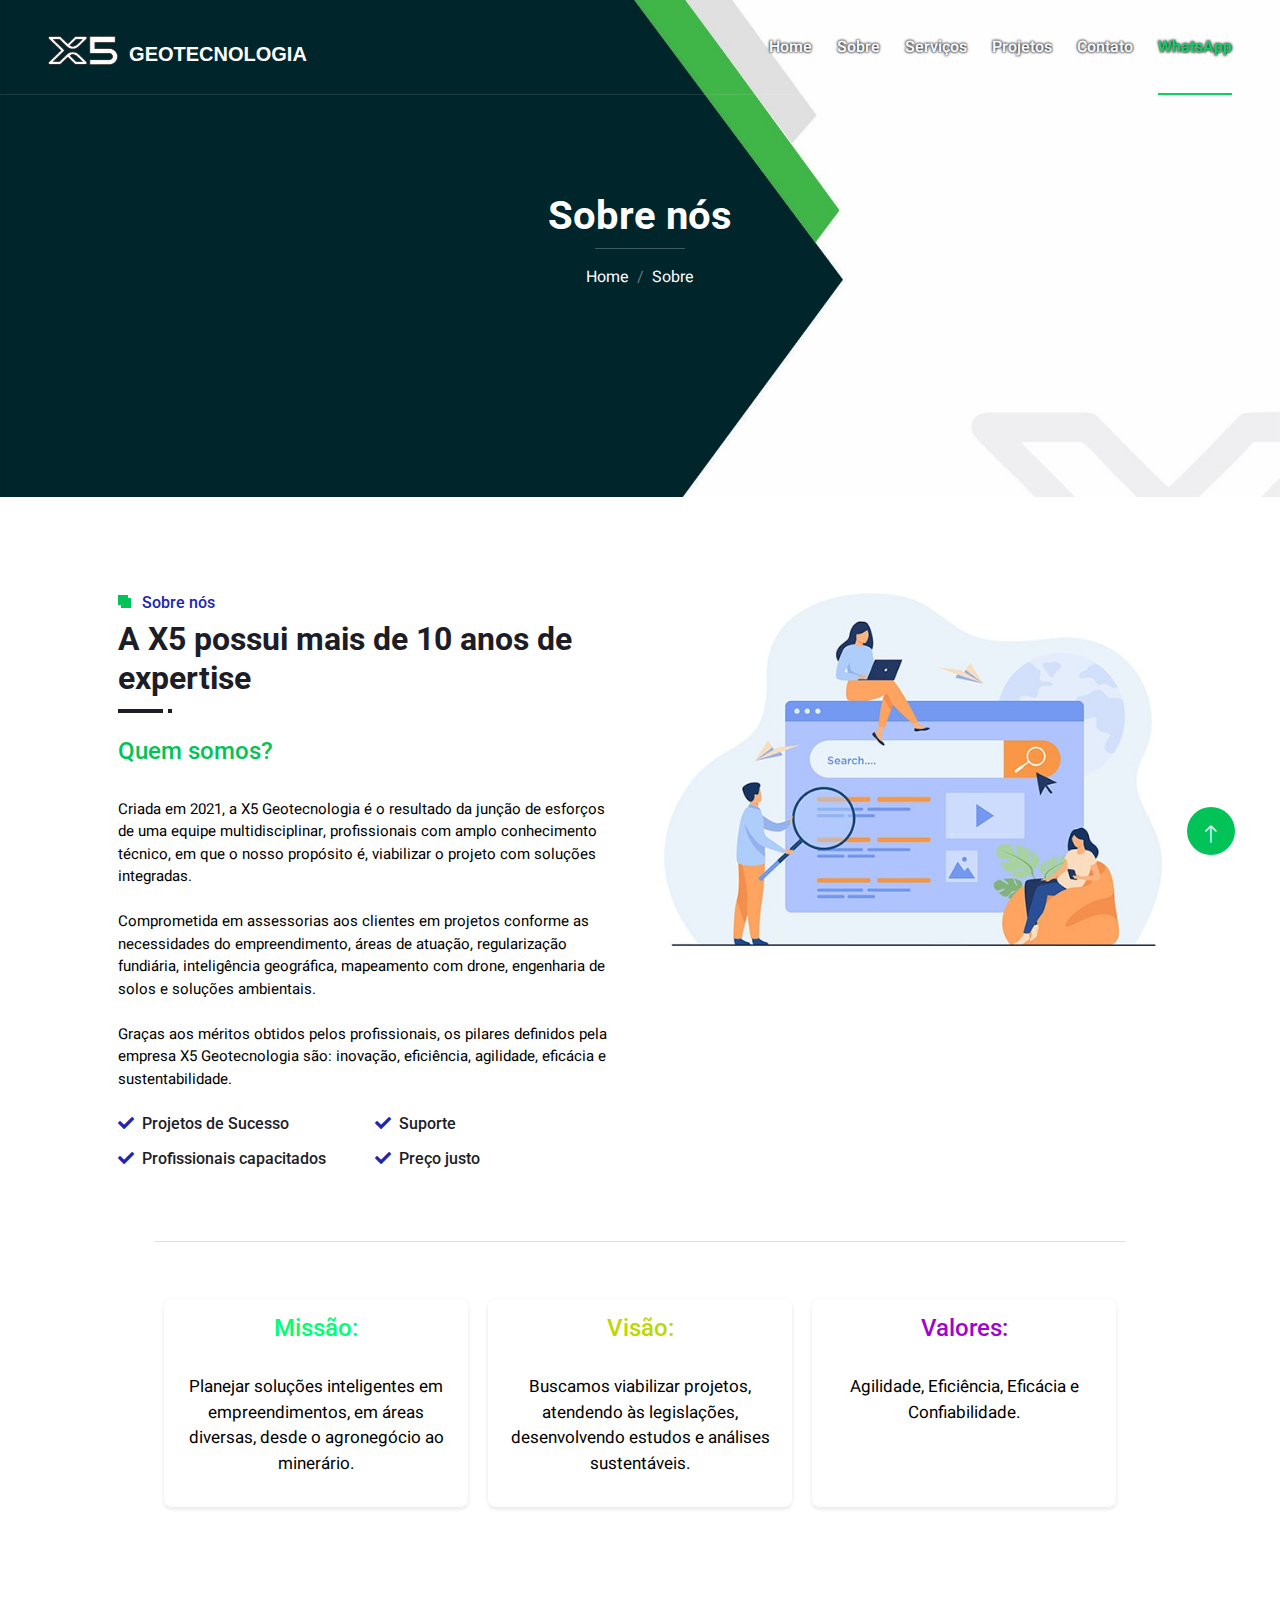
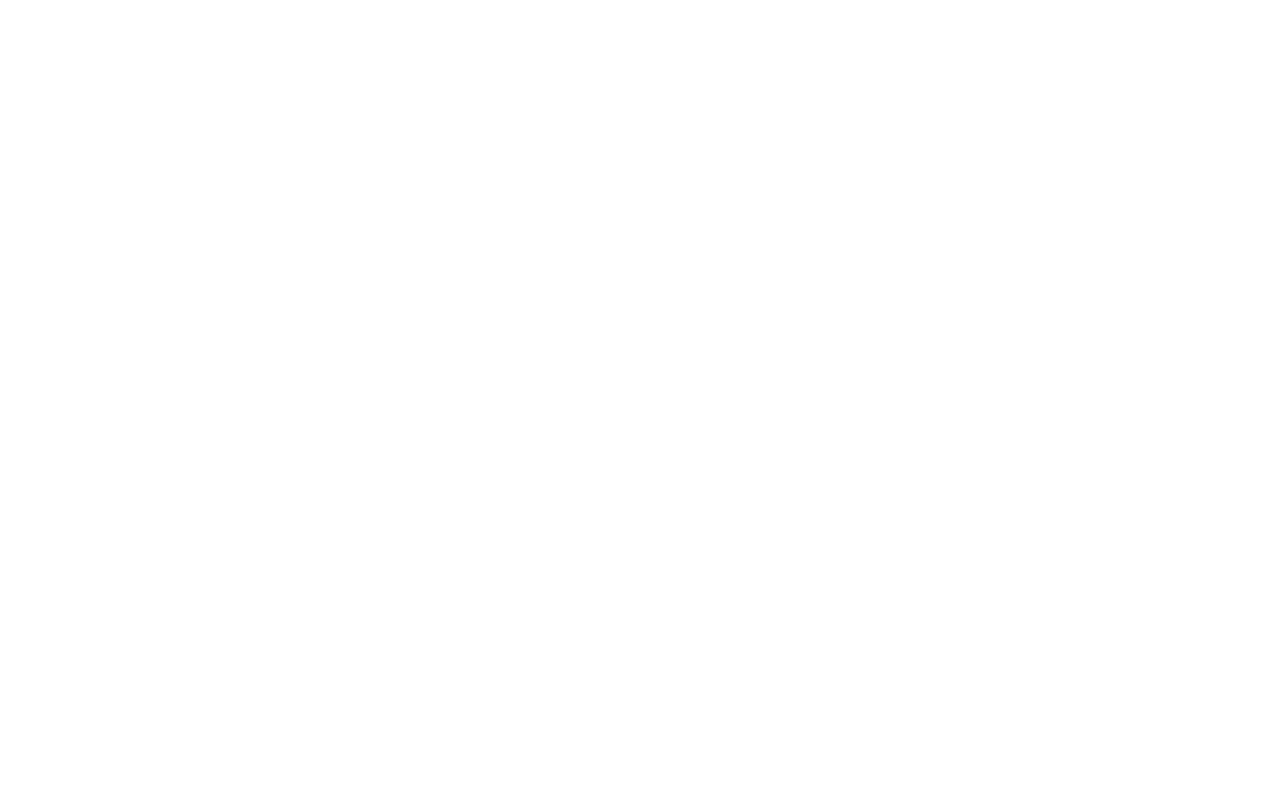
<file: about.html>
<!DOCTYPE html>
<html lang="en">

<head>
    <meta charset="utf-8">
    <title>X5 GEOTECNOLOGIA</title>
    <meta content="width=device-width, initial-scale=1.0" name="viewport">
    <meta content="" name="keywords">
    <meta content="" name="description">

    <!-- Favicon -->
    <link href="img/favicon.ico" rel="icon">

    <!-- Google Web Fonts -->
    <link rel="preconnect" href="https://fonts.googleapis.com">
    <link rel="preconnect" href="https://fonts.gstatic.com" crossorigin>
    <link href="https://fonts.googleapis.com/css2?family=Heebo:wght@400;500&family=Roboto:wght@400;500;700&display=swap" rel="stylesheet"> 

    <!-- Icon Font Stylesheet -->
    <link href="https://cdnjs.cloudflare.com/ajax/libs/font-awesome/5.10.0/css/all.min.css" rel="stylesheet">
    <link href="https://cdn.jsdelivr.net/npm/bootstrap-icons@1.4.1/font/bootstrap-icons.css" rel="stylesheet">

    <!-- Libraries Stylesheet -->
    <link href="lib/animate/animate.min.css" rel="stylesheet">
    <link href="lib/owlcarousel/assets/owl.carousel.min.css" rel="stylesheet">
    <link href="lib/lightbox/css/lightbox.min.css" rel="stylesheet">

    <!-- Customized Bootstrap Stylesheet -->
    <link href="css/bootstrap.min.css" rel="stylesheet">
    <script src="https://cdnjs.cloudflare.com/ajax/libs/popper.js/2.9.2/umd/popper.min.js" integrity="sha512-2rNj2KJ+D8s1ceNasTIex6z4HWyOnEYLVC3FigGOmyQCZc2eBXKgOxQmo3oKLHyfcj53uz4QMsRCWNbLd32Q1g==" crossorigin="anonymous" referrerpolicy="no-referrer"></script>
    <!-- Template Stylesheet -->
    <link href="css/style.css" rel="stylesheet">
</head>

<body>
    <div class="container-xxl bg-white p-0">
        <!-- Spinner Start -->
        <div id="spinner" class="show bg-white position-fixed translate-middle w-100 vh-100 top-50 start-50 d-flex align-items-center justify-content-center">
            <div class="spinner-grow text-primary" style="width: 3rem; height: 3rem;" role="status">
                <span class="sr-only">Loading...</span>
            </div>
        </div>
        <!-- Spinner End -->


        <!-- Navbar & Hero Start -->
        <div class="container-xxl position-relative p-0">
            <nav class="navbar navbar-expand-lg navbar-light px-4 px-lg-5 py-3 py-lg-0">
                <a href="" class="navbar-brand p-0">
                    <h1 style="font-family: 'Montserrat', sans-serif;" class="m-0"><img style="max-width: 70px!important;" src="img/logo.png" alt="x5"> <span class="fs-5"> GEOTECNOLOGIA</span></h1>
                    <!-- <img src="img/logo.png" alt="Logo"> -->
                </a>
                <button class="navbar-toggler" type="button" data-bs-toggle="collapse" data-bs-target="#navbarCollapse">
                    <span class="fa fa-bars"></span>
                </button>
                <div class="collapse navbar-collapse " id="navbarCollapse">
                    <style>
                        /* Adicione estilos personalizados aqui */
                        .custom-text {
                            /* Cor do texto */
                            color: white;
                            /* Espessura do texto (negrito) */
                            font-weight: 600;
                            /* Adicione contorno ao redor do texto */
                            text-shadow: -1px -1px 2px rgba(0, 0, 0, 0.4), 1px -1px 2px rgba(0, 0, 0, 0.4), -1px 1px 2px rgba(0, 0, 0, 0.4), 1px 1px 2px rgba(0, 0, 0, 0.4);
                            /* Adicione outros estilos conforme necessário */
                        }
                
                        /* Adicione mais estilos conforme necessário */
                    </style>
                    <div class="navbar-nav ms-auto py-0">
                        <a href="index.html" class="nav-item nav-link  custom-text">Home</a>
                        <a href="about.html" class="nav-item nav-link custom-text">Sobre</a>
                        <a href="service.html" class="nav-item nav-link custom-text">Serviços</a>
                        <a href="" class="nav-item nav-link custom-text">Projetos</a>
                        <!-- <div class="nav-item dropdown">
                            <a href="#" class="nav-link dropdown-toggle" data-bs-toggle="dropdown">Pages</a>
                            <div class="dropdown-menu m-0">
                                <a href="team.html" class="dropdown-item">Our Team</a>
                                <a href="testimonial.html" class="dropdown-item">Testimonial</a>
                                <a href="404.html" class="dropdown-item">404 Page</a>
                            </div>
                        </div> -->
                        <a href="contact.html" class="nav-item nav-link custom-text">Contato</a>
                        <a href="https://wa.me/5538999565975"  class="nav-item nav-link active custom-text">WhatsApp</a>
                    </div>
                    <!-- <butaton type="button" class="btn text-secondary ms-3" data-bs-toggle="modal" data-bs-target="#searchModal"><i class="fa fa-search"></i></butaton> -->
                    <!-- <a href="https://htmlcodex.com/startup-company-website-template" class="btn btn-secondary text-light rounded-pill py-2 px-4 ms-3">Pro Version</a> -->
                </div>
            </nav>
            <style>
                /* Adicione estilos personalizados aqui */
                .custom-container {
                    /* Defina a imagem de fundo */
                    background-image: url('./capa1.jpg');
                    /* Defina o tamanho do fundo para cobrir todo o contêiner */
                    background-size: cover;
                    object-fit: fill;
                    /* Adicione outros estilos conforme necessário */
                    color: #fff; /* Exemplo: texto branco para melhor visibilidade */
                    padding: 20px; /* Exemplo: espaço interno para melhorar a legibilidade do conteúdo */
                }
                @media(max-width:438px){
                    .custom-container{
                        background-image: url('./capa2.jpg');
                    }
                }       
            </style>
            <div class="container-xxl py-5 bg-primary custom-container mb-5">
                <div class="container my-5 py-5 px-lg-5">
                    <div class="row g-5 py-5">
                        <div class="col-12 text-center">
                            <h1 class="text-white animated zoomIn">Sobre nós</h1>
                            <hr class="bg-white mx-auto mt-0" style="width: 90px;">
                            <nav aria-label="breadcrumb">
                                <ol class="breadcrumb justify-content-center">
                                    <li class="breadcrumb-item"><a class="text-white" href="index.html">Home</a></li>
                                    <li class="breadcrumb-item"><a class="text-white" href="#">Sobre</a></li>
                                    <!-- <li class="breadcrumb-item text-white active" aria-current="page">About</li> -->
                                </ol>
                            </nav>
                        </div>
                    </div>
                </div>
            </div>
        </div>
        <!-- Navbar & Hero End -->


        <!-- Full Screen Search Start -->
        <div class="modal fade" id="searchModal" tabindex="-1">
            <div class="modal-dialog modal-fullscreen">
                <div class="modal-content" style="background: rgba(29, 29, 39, 0.7);">
                    <div class="modal-header border-0">
                        <button type="button" class="btn bg-white btn-close" data-bs-dismiss="modal" aria-label="Close"></button>
                    </div>
                    <div class="modal-body d-flex align-items-center justify-content-center">
                        <div class="input-group" style="max-width: 600px;">
                            <input type="text" class="form-control bg-transparent border-light p-3" placeholder="Type search keyword">
                            <button class="btn btn-light px-4"><i class="bi bi-search"></i></button>
                        </div>
                    </div>
                </div>
            </div>
        </div>
        <!-- Full Screen Search End -->


        <!-- About Start -->
        <div class="container-xxl py-5">
            <div class="container px-lg-5">
                <div class="row g-5">
                    <div class="col-lg-6 wow fadeInUp" data-wow-delay="0.1s">
                        <div class="section-title position-relative mb-4 pb-2">
                            <h6 class="position-relative text-primary ps-4">Sobre nós</h6>
                            <h2 class="mt-2">A X5 possui mais de 10 anos de expertise</h2>
                            
                        </div>
                            <h4 style="color: #01C357!important; border: #01C357!important;">Quem somos?</h4><br>
                        <p style="font-size: 15px; color: black;" class="mb-4">
                            Criada em 2021, a X5 Geotecnologia é o resultado da junção de esforços de uma equipe multidisciplinar, profissionais com amplo conhecimento técnico, em que o nosso propósito é, viabilizar o projeto com soluções integradas. <br> <br>Comprometida em assessorias aos clientes em projetos conforme as necessidades do empreendimento, áreas de atuação, regularização fundiária, inteligência geográfica, mapeamento com drone, engenharia de solos e soluções ambientais.
                            <br><br>Graças aos méritos obtidos pelos profissionais, os pilares definidos pela empresa X5 Geotecnologia são: inovação, eficiência, agilidade, eficácia e sustentabilidade.
                            </p>
                        <div class="row g-3">
                            <div class="col-sm-6">
                                <h6 class="mb-3"><i class="fa fa-check text-primary me-2"></i>Projetos de Sucesso</h6>
                                <h6 class="mb-0"><i class="fa fa-check text-primary me-2"></i>Profissionais capacitados</h6>
                            </div>
                            <div class="col-sm-6">
                                <h6 class="mb-3"><i class="fa fa-check text-primary me-2"></i>Suporte</h6>
                                <h6 class="mb-0"><i class="fa fa-check text-primary me-2"></i>Preço justo</h6>
                            </div>
                           
                        </div>
                       
                        <div class="d-flex align-items-center mt-4">
                            <!-- MODAL-SOBRE -->
                                <!-- Button trigger modal -->
                                
                                <!-- <button  style="background-color: #01C357!important; border: #01C357!important;" type="button" class="btn btn-primary" data-bs-toggle="modal" data-bs-target="#exemploModal">
                                    Visualizar
                                </button> -->
                                
                                <!-- Modal -->
                                <div class="modal fade" id="exemploModal" tabindex="-1" aria-labelledby="exemploModalLabel" aria-hidden="true">
                                    <div class="modal-dialog">
                                        <div class="modal-content">
                                            <div class="modal-header">
                                                <h5 class="modal-title" id="exemploModalLabel">X5 GEOTECNOLOGIA</h5>
                                                <button type="button" class="btn-close" data-bs-dismiss="modal" aria-label="Close"></button>
                                            </div>
                                            <div class="modal-body">
                                                <div class="col-lg-12 wow fadeInUp" data-wow-delay="0.1s">
                                                    <div class="section-title position-relative mb-4 pb-2">
                                                        <h6 class="position-relative text-primary ps-4">Sobre nós</h6>
                                                        <h2 class="w-100">A X5 possui mais de 10 anos de expertise</h2>
                                                    </div>
                                                    <p class="mb-4">Tempor erat elitr rebum at clita. Diam dolor diam ipsum et tempor sit. Aliqu diam amet diam et eos labore. Clita erat ipsum et lorem et sit, sed stet no labore lorem sit. Sanctus clita duo justo et tempor eirmod magna dolore erat amet</p>
                                                </div>
                                            </div>
                                            <div class="modal-footer">
                                                <button style="background-color: #01C357!important; border: #01C357!important;" type="button" class="btn btn-secondary" data-bs-dismiss="modal">Fechar</button>
                                                <!-- <button type="button" class="btn btn-primary">Salvar mudanças</button> -->
                                            </div>
                                        </div>
                                    </div>
                            <!-- FIM DO MODAL -->
                            
                            <!-- <a id="sobre" class="btn btn-primary rounded-pill px-4 me-3" href="">Visualizar</a> -->
                            <!-- <a class="btn btn-outline-primary btn-square me-3" href=""><i class="fab fa-facebook-f"></i></a>
                            <a class="btn btn-outline-primary btn-square me-3" href=""><i class="fab fa-twitter"></i></a>
                            <a class="btn btn-outline-primary btn-square me-3" href=""><i class="fab fa-instagram"></i></a>
                            <a class="btn btn-outline-primary btn-square" href=""><i class="fab fa-linkedin-in"></i></a> -->
                        </div>
                        
                    </div>
                    
                </div>
                <div class="col-lg-6">
                    <img class="img-fluid wow zoomIn" data-wow-delay="0.5s" src="img/about.jpg">
                </div>
                <div class="col-lg-12">
                    <div class="container">
                        <div class="row ">
                            <hr>
                            <br>
                            <br>
                            <style>
                                .col-sm {
                                  /* Adiciona uma borda de 2 pixels sólidos cinza claro */
                                  border-radius: 8px; /* Adiciona bordas arredondadas */
                                  margin: 10px; /* Adiciona margem ao redor das divisões */
                                  box-shadow: 0 2px 4px rgba(0, 0, 0, 0.1); /* Adiciona uma leve sombra */
                                  padding: 15px; /* Adiciona preenchimento interno para dar espaço entre a borda e o conteúdo */
                                }
                                .col-sm:hover{
                                    background-color: #01C357;
                                }
                              </style>
                              
                              <div class="col-sm">
                                <h4 style="color: #00ff73!important; text-align: center;">Missão:</h4><br>
                                <p style="font-size: 17px; color: black; text-align: center;">Planejar soluções inteligentes em empreendimentos, em áreas diversas, desde o agronegócio ao minerário.</p>
                              </div>
                              <div class="col-sm">
                                <h4 style="color: #bcd801!important; text-align: center;">Visão:</h4><br>
                                <p style="font-size: 17px; color: black; text-align: center;">Buscamos viabilizar projetos, atendendo às legislações, desenvolvendo estudos e análises sustentáveis.</p>
                              </div>
                              <div class="col-sm">
                                <h4 style="color: #a104cc!important; text-align: center;">Valores:</h4><br>
                                <p style="font-size: 17px; color: black; text-align: center;">Agilidade, Eficiência, Eficácia e Confiabilidade.</p>
                              </div>
                      </div>
                    
                </div>
            </div>
        </div>
        <!-- About End -->


        <!-- Newsletter Start -->
        <div class="container-xxl bg-primary newsletter my-5 wow fadeInUp" data-wow-delay="0.1s">
            <div class="container px-lg-5">
                <div class="row align-items-center" style="height: 250px;">
                    <div class="col-12 col-md-6">
                        <h3 class="text-white">Entre em contato agora!</h3>
                        <small class="text-white">Nossa equipe especializada está aguardando o seu contato</small>
                        <div class="position-relative w-100 mt-3">
                            <!-- <input class="form-control border-0 rounded-pill w-100 ps-4 pe-5" type="text" placeholder="Enter Your Email" style="height: 48px;"> -->
                            <a href="https://wa.me/5538999565975" class="btn btn-outline-light py-sm-3 px-sm-5 rounded-pill animated slideInRight">WhatsApp</a>
                           
                        </div>
                    </div>
                    <div class="col-md-6 text-center mb-n5 d-none d-md-block">
                        <img class="img-fluid mt-5" style="height: 250px;" src="img/newsletter.png">
                    </div>
                </div>
            </div>
        </div>
        <!-- Newsletter End -->


        <!-- Team Start -->
        <!-- <div class="container-xxl py-5">
            <div class="container px-lg-5">
                <div class="section-title position-relative text-center mb-5 pb-2 wow fadeInUp" data-wow-delay="0.1s">
                    <h6 class="position-relative d-inline text-primary ps-4">Our Team</h6>
                    <h2 class="mt-2">Meet Our Team Members</h2>
                </div>
                <div class="row g-4">
                    <div class="col-lg-4 wow fadeInUp" data-wow-delay="0.1s">
                        <div class="team-item">
                            <div class="d-flex">
                                <div class="flex-shrink-0 d-flex flex-column align-items-center mt-4 pt-5" style="width: 75px;">
                                    <a class="btn btn-square text-primary bg-white my-1" href=""><i class="fab fa-facebook-f"></i></a>
                                    <a class="btn btn-square text-primary bg-white my-1" href=""><i class="fab fa-twitter"></i></a>
                                    <a class="btn btn-square text-primary bg-white my-1" href=""><i class="fab fa-instagram"></i></a>
                                    <a class="btn btn-square text-primary bg-white my-1" href=""><i class="fab fa-linkedin-in"></i></a>
                                </div>
                                <img class="img-fluid rounded w-100" src="img/team-1.jpg" alt="">
                            </div>
                            <div class="px-4 py-3">
                                <h5 class="fw-bold m-0">Jhon Doe</h5>
                                <small>CEO</small>
                            </div>
                        </div>
                    </div>
                    <div class="col-lg-4 wow fadeInUp" data-wow-delay="0.3s">
                        <div class="team-item">
                            <div class="d-flex">
                                <div class="flex-shrink-0 d-flex flex-column align-items-center mt-4 pt-5" style="width: 75px;">
                                    <a class="btn btn-square text-primary bg-white my-1" href=""><i class="fab fa-facebook-f"></i></a>
                                    <a class="btn btn-square text-primary bg-white my-1" href=""><i class="fab fa-twitter"></i></a>
                                    <a class="btn btn-square text-primary bg-white my-1" href=""><i class="fab fa-instagram"></i></a>
                                    <a class="btn btn-square text-primary bg-white my-1" href=""><i class="fab fa-linkedin-in"></i></a>
                                </div>
                                <img class="img-fluid rounded w-100" src="img/team-2.jpg" alt="">
                            </div>
                            <div class="px-4 py-3">
                                <h5 class="fw-bold m-0">Emma William</h5>
                                <small>Manager</small>
                            </div>
                        </div>
                    </div>
                    <div class="col-lg-4 wow fadeInUp" data-wow-delay="0.6s">
                        <div class="team-item">
                            <div class="d-flex">
                                <div class="flex-shrink-0 d-flex flex-column align-items-center mt-4 pt-5" style="width: 75px;">
                                    <a class="btn btn-square text-primary bg-white my-1" href=""><i class="fab fa-facebook-f"></i></a>
                                    <a class="btn btn-square text-primary bg-white my-1" href=""><i class="fab fa-twitter"></i></a>
                                    <a class="btn btn-square text-primary bg-white my-1" href=""><i class="fab fa-instagram"></i></a>
                                    <a class="btn btn-square text-primary bg-white my-1" href=""><i class="fab fa-linkedin-in"></i></a>
                                </div>
                                <img class="img-fluid rounded w-100" src="img/team-3.jpg" alt="">
                            </div>
                            <div class="px-4 py-3">
                                <h5 class="fw-bold m-0">Noah Michael</h5>
                                <small>Designer</small>
                            </div>
                        </div>
                    </div>
                </div>
            </div>
        </div> -->
        <!-- Team End -->
        

        <!-- Footer Start -->
        <div class="container-fluid bg-primary text-light footer mt-5 pt-5 wow fadeIn" data-wow-delay="0.1s">
            <div class="container py-5 px-lg-5">
                <div class="row g-5">
                    <div class="col-md-6 col-lg-3">
                        <h5 class="text-white mb-4">Entre em Contato</h5>
                        <p><i class="fa fa-phone-alt me-3"></i>(38)  3213-0840    <i class="fab fa-whatsapp me-3"></i></p>
                        <p><i class="fa fa-phone-alt me-3"> </i></i> (38) 9 9956-5975    <i class="fab fa-whatsapp me-3"></i></p>
                        
                        <p><i class="fa fa-envelope me-3"></i>rogerio@x5geotecnologia.com.br</p>
                        <div class="d-flex pt-2">
                            
                            <a class="btn btn-outline-light btn-social" href=""><i class="fab fa-instagram"></i></a>
                            <a class="btn btn-outline-light btn-social" href="https://wa.me/5538999565975"><i class="fab fa-whatsapp"></i></a>
                        </div>
                    </div>
                    <div class="col-md-6 col-lg-3">
                        <h5 class="text-white mb-4">Paginas</h5>
                        <a class="btn btn-link" href="./index.html">Home</a>
                        <a class="btn btn-link" href="./about.html">Sobre</a>
                        <a class="btn btn-link" href="./contact.html">Contato</a>
                        <a class="btn btn-link" href="./service.html">Serviços</a>
                        
                        <!-- <a class="btn btn-link" href="">Privacy Policy</a>
                        <a class="btn btn-link" href="">Terms & Condition</a>
                        <a class="btn btn-link" href="">Career</a> -->
                    </div>
                    <div class="col-md-6 col-lg-3">
                        <h5 class="text-white mb-4">Projetos</h5>
                        <div class="row g-2">
                            <div class="col-4">
                                <img class="img-fluid" src="img/portfolio-1.jpg" alt="Image">
                            </div>
                            <div class="col-4">
                                <img class="img-fluid" src="img/portfolio-2.jpg" alt="Image">
                            </div>
                            <div class="col-4">
                                <img class="img-fluid" src="img/portfolio-3.jpg" alt="Image">
                            </div>
                            <div class="col-4">
                                <img class="img-fluid" src="img/portfolio-4.jpg" alt="Image">
                            </div>
                            <div class="col-4">
                                <img class="img-fluid" src="img/portfolio-5.jpg" alt="Image">
                            </div>
                            <div class="col-4">
                                <img class="img-fluid" src="img/portfolio-6.jpg" alt="Image">
                            </div>
                        </div>
                    </div>
                    <!-- <div class="col-md-6 col-lg-3">
                        <h5 class="text-white mb-4">Newsletter</h5>
                        <p>Lorem ipsum dolor sit amet elit. Phasellus nec pretium mi. Curabitur facilisis ornare velit non vulpu</p>
                        <div class="position-relative w-100 mt-3">
                            <input class="form-control border-0 rounded-pill w-100 ps-4 pe-5" type="text" placeholder="Your Email" style="height: 48px;">
                            <button type="button" class="btn shadow-none position-absolute top-0 end-0 mt-1 me-2"><i class="fa fa-paper-plane text-primary fs-4"></i></button>
                        </div>
                    </div> -->
                </div>
            </div>
            <div class="container px-lg-5">
                <div class="copyright">
                    <div class="row">
                        <div class="col-md-6 text-center text-md-start mb-3 mb-md-0">
                            &copy; <a class="border-bottom" href="#">X5 GEOTECNOLOGIA, </a><p style="font-size: 13px;display: inline;">CNPJ: 43.031.225/0001-18.</p> Todos os direitos reservados.
							
							<!--/*** This template is free as long as you keep the footer author’s credit link/attribution link/backlink. If you'd like to use the template without the footer author’s credit link/attribution link/backlink, you can purchase the Credit Removal License from "https://htmlcodex.com/credit-removal". Thank you for your support. ***/-->
							<!-- Designed By <a class="border-bottom" href="https://htmlcodex.com">HTML Codex</a>
                            <br>Distributed By: <a class="border-bottom" href="https://themewagon.com" target="_blank">ThemeWagon</a> -->
                        </div>
                        <!-- <div class="col-md-6 text-center text-md-end">
                            <div class="footer-menu">
                                <a href="">Home</a>
                                <a href="">Cookies</a>
                                <a href="">Help</a>
                                <a href="">FQAs</a>
                            </div>
                        </div> -->
                    </div>
                </div>
            </div>
        </div>
        <!-- Footer End -->


        <!-- Back to Top -->
        <a href="#"  style="background-color: #01C357!important; border: #01C357!important;" class="btn btn-lg btn-primary btn-lg-square back-to-top pt-2"><i class="bi bi-arrow-up"></i></a>
    </div>

    <!-- JavaScript Libraries -->
    <script src="https://code.jquery.com/jquery-3.4.1.min.js"></script>
    <script src="https://cdn.jsdelivr.net/npm/bootstrap@5.0.0/dist/js/bootstrap.bundle.min.js"></script>
    <script src="lib/wow/wow.min.js"></script>
    <script src="lib/easing/easing.min.js"></script>
    <script src="lib/waypoints/waypoints.min.js"></script>
    <script src="lib/owlcarousel/owl.carousel.min.js"></script>
    <script src="lib/isotope/isotope.pkgd.min.js"></script>
    <script src="lib/lightbox/js/lightbox.min.js"></script>

    <!-- Template Javascript -->
    <script src="js/main.js"></script>
</body>

</html>
</file>
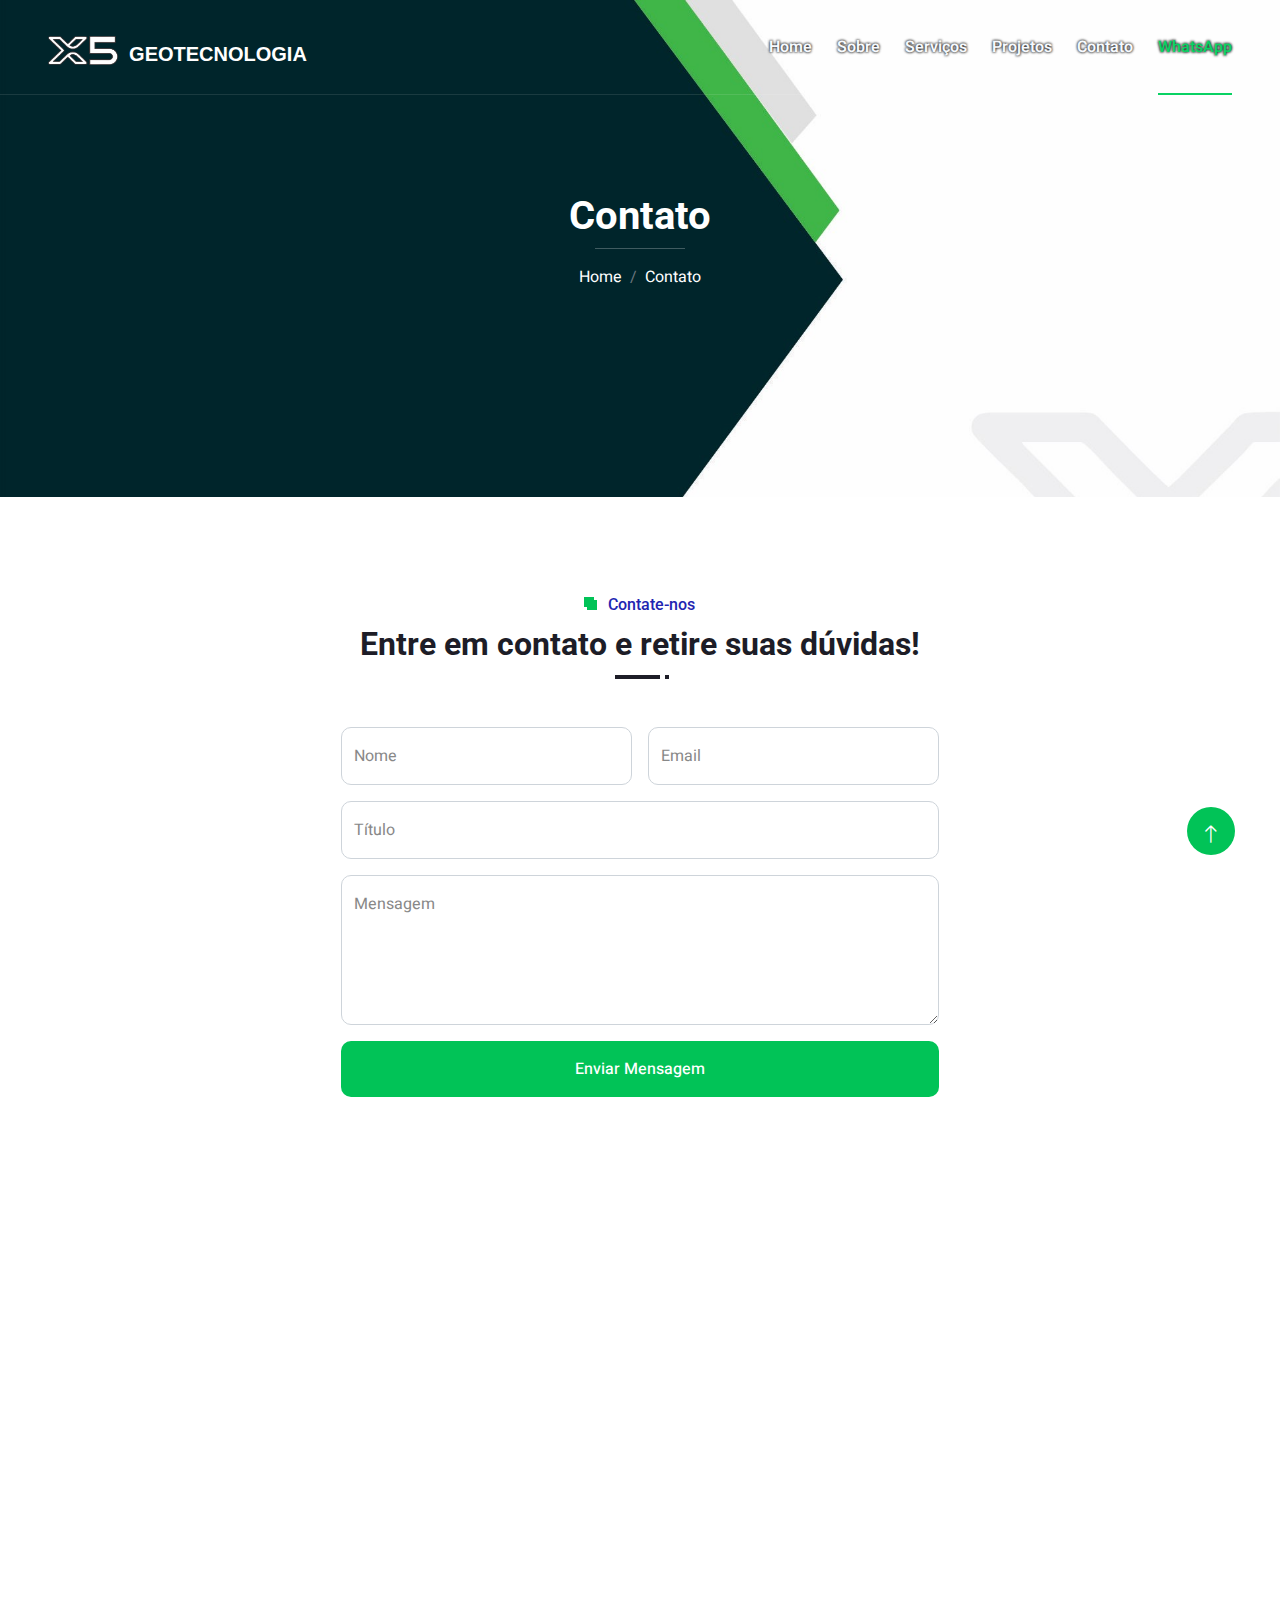
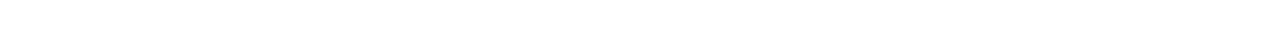
<file: contact.html>
<!DOCTYPE html>
<html lang="en">

<head>
    <meta charset="utf-8">
    <title>X5 GEOTECNOLOGIA</title>
    <meta content="width=device-width, initial-scale=1.0" name="viewport">
    <meta content="" name="keywords">
    <meta content="" name="description">

    <!-- Favicon -->
    <link href="img/favicon.ico" rel="icon">

    <!-- Google Web Fonts -->
    <link rel="preconnect" href="https://fonts.googleapis.com">
    <link rel="preconnect" href="https://fonts.gstatic.com" crossorigin>
    <link href="https://fonts.googleapis.com/css2?family=Heebo:wght@400;500&family=Roboto:wght@400;500;700&display=swap" rel="stylesheet"> 

    <!-- Icon Font Stylesheet -->
    <link href="https://cdnjs.cloudflare.com/ajax/libs/font-awesome/5.10.0/css/all.min.css" rel="stylesheet">
    <link href="https://cdn.jsdelivr.net/npm/bootstrap-icons@1.4.1/font/bootstrap-icons.css" rel="stylesheet">

    <!-- Libraries Stylesheet -->
    <link href="lib/animate/animate.min.css" rel="stylesheet">
    <link href="lib/owlcarousel/assets/owl.carousel.min.css" rel="stylesheet">
    <link href="lib/lightbox/css/lightbox.min.css" rel="stylesheet">

    <!-- Customized Bootstrap Stylesheet -->
    <link href="css/bootstrap.min.css" rel="stylesheet">

    <!-- Template Stylesheet -->
    <link href="css/style.css" rel="stylesheet">
</head>

<body>
    <div class="container-xxl bg-white p-0">
        <!-- Spinner Start -->
        <div id="spinner" class="show bg-white position-fixed translate-middle w-100 vh-100 top-50 start-50 d-flex align-items-center justify-content-center">
            <div class="spinner-grow text-primary" style="width: 3rem; height: 3rem;" role="status">
                <span class="sr-only">Loading...</span>
            </div>
        </div>
        <!-- Spinner End -->


        <!-- Navbar & Hero Start -->
        <div class="container-xxl position-relative p-0">
            <nav class="navbar navbar-expand-lg navbar-light px-4 px-lg-5 py-3 py-lg-0">
                <a href="" class="navbar-brand p-0">
                    <h1 style="font-family: 'Montserrat', sans-serif;" class="m-0"><img style="max-width: 70px!important;" src="img/logo.png" alt="x5"> <span class="fs-5"> GEOTECNOLOGIA</span></h1>
                    <!-- <img src="img/logo.png" alt="Logo"> -->
                </a>
                <button class="navbar-toggler" type="button" data-bs-toggle="collapse" data-bs-target="#navbarCollapse">
                    <span class="fa fa-bars"></span>
                </button>
                <div class="collapse navbar-collapse " id="navbarCollapse">
                    <style>
                        /* Adicione estilos personalizados aqui */
                        .custom-text {
                            /* Cor do texto */
                            color: white;
                            /* Espessura do texto (negrito) */
                            font-weight: 600;
                            /* Adicione contorno ao redor do texto */
                            text-shadow: -1px -1px 2px rgba(0, 0, 0, 0.4), 1px -1px 2px rgba(0, 0, 0, 0.4), -1px 1px 2px rgba(0, 0, 0, 0.4), 1px 1px 2px rgba(0, 0, 0, 0.4);
                            /* Adicione outros estilos conforme necessário */
                        }
                
                        /* Adicione mais estilos conforme necessário */
                    </style>
                    <div class="navbar-nav ms-auto py-0">
                        <a href="index.html" class="nav-item nav-link  custom-text">Home</a>
                        <a href="about.html" class="nav-item nav-link custom-text">Sobre</a>
                        <a href="service.html" class="nav-item nav-link custom-text">Serviços</a>
                        <a href="" class="nav-item nav-link custom-text">Projetos</a>
                        <!-- <div class="nav-item dropdown">
                            <a href="#" class="nav-link dropdown-toggle" data-bs-toggle="dropdown">Pages</a>
                            <div class="dropdown-menu m-0">
                                <a href="team.html" class="dropdown-item">Our Team</a>
                                <a href="testimonial.html" class="dropdown-item">Testimonial</a>
                                <a href="404.html" class="dropdown-item">404 Page</a>
                            </div>
                        </div> -->
                        <a href="contact.html" class="nav-item nav-link custom-text">Contato</a>
                        <a href="https://wa.me/5538999565975"  class="nav-item nav-link active custom-text">WhatsApp</a>
                    </div>
                    <!-- <butaton type="button" class="btn text-secondary ms-3" data-bs-toggle="modal" data-bs-target="#searchModal"><i class="fa fa-search"></i></butaton> -->
                    <!-- <a href="https://htmlcodex.com/startup-company-website-template" class="btn btn-secondary text-light rounded-pill py-2 px-4 ms-3">Pro Version</a> -->
                </div>
            </nav>
            <style>
                /* Adicione estilos personalizados aqui */
                .custom-container {
                    /* Defina a imagem de fundo */
                    background-image: url('./capa1.jpg');
                    /* Defina o tamanho do fundo para cobrir todo o contêiner */
                    background-size: cover;
                    object-fit: fill;
                    /* Adicione outros estilos conforme necessário */
                    color: #fff; /* Exemplo: texto branco para melhor visibilidade */
                    padding: 20px; /* Exemplo: espaço interno para melhorar a legibilidade do conteúdo */
                }
                @media(max-width:438px){
                    .custom-container{
                        background-image: url('./capa2.jpg');
                    }
                }       
            </style>
            <div class="container-xxl py-5 bg-primary custom-container mb-5">
                <div class="container my-5 py-5 px-lg-5">
                    <div class="row g-5 py-5">
                        <div class="col-12 text-center">
                            <h1 class="text-white animated zoomIn">Contato</h1>
                            <hr class="bg-white mx-auto mt-0" style="width: 90px;">
                            <nav aria-label="breadcrumb">
                                <ol class="breadcrumb justify-content-center">
                                    <li class="breadcrumb-item"><a class="text-white" href="#">Home</a></li>
                                    
                                    <li class="breadcrumb-item text-white active" aria-current="page">Contato</li>
                                </ol>
                            </nav>
                        </div>
                    </div>
                </div>
            </div>
        </div>
        <!-- Navbar & Hero End -->


        <!-- Full Screen Search Start -->
        <div class="modal fade" id="searchModal" tabindex="-1">
            <div class="modal-dialog modal-fullscreen">
                <div class="modal-content" style="background: rgba(29, 29, 39, 0.7);">
                    <div class="modal-header border-0">
                        <button type="button" class="btn bg-white btn-close" data-bs-dismiss="modal" aria-label="Close"></button>
                    </div>
                    <div class="modal-body d-flex align-items-center justify-content-center">
                        <div class="input-group" style="max-width: 600px;">
                            <input type="text" class="form-control bg-transparent border-light p-3" placeholder="Type search keyword">
                            <button class="btn btn-light px-4"><i class="bi bi-search"></i></button>
                        </div>
                    </div>
                </div>
            </div>
        </div>
        <!-- Full Screen Search End -->


        <!-- Contact Start -->
        <div class="container-xxl py-5">
            <div class="container px-lg-5">
                <div class="row justify-content-center">
                    <div class="col-lg-7">
                        <div class="section-title position-relative text-center mb-5 pb-2 wow fadeInUp" data-wow-delay="0.1s">
                            <h6 class="position-relative d-inline text-primary ps-4">Contate-nos</h6>
                            <h2 class="mt-2">Entre em contato e retire suas dúvidas!</h2>
                        </div>
                        <div class="wow fadeInUp" data-wow-delay="0.3s">
                            <form action="processa_formulario.php" method="post">
                                <div class="row g-3">
                                    <div class="col-md-6">
                                        <div class="form-floating">
                                            <input type="text" class="form-control" id="name" name="name" placeholder="Nome">
                                            <label for="name">Nome</label>
                                        </div>
                                    </div>
                                    <div class="col-md-6">
                                        <div class="form-floating">
                                            <input type="email" class="form-control" id="email" name="email" placeholder="Email">
                                            <label for="email">Email</label>
                                        </div>
                                    </div>
                                    <div class="col-12">
                                        <div class="form-floating">
                                            <input type="text" class="form-control" id="subject" name="subject" placeholder="Título">
                                            <label for="subject">Título</label>
                                        </div>
                                    </div>
                                    <div class="col-12">
                                        <div class="form-floating">
                                            <textarea class="form-control" placeholder="Leave a message here" name="message" id="message" style="height: 150px"></textarea>
                                            <label for="message">Mensagem</label>
                                        </div>
                                    </div>
                                    <div class="col-12">
                                        <button style="background-color: #01C357!important; border: #01C357!important;" class="btn btn-primary w-100 py-3" type="submit">Enviar Mensagem</button>
                                    </div>
                                </div>
                            </form>
                        </div>
                    </div>
                </div>
            </div>
        </div>
        <!-- Contact End -->
        

        <!-- Footer Start -->
        <div class="container-fluid bg-primary text-light footer mt-5 pt-5 wow fadeIn" data-wow-delay="0.1s">
            <div class="container py-5 px-lg-5">
                <div class="row g-5">
                    <div class="col-md-6 col-lg-3">
                        <h5 class="text-white mb-4">Entre em Contato</h5>
                        <p><i class="fa fa-phone-alt me-3"></i>(38)  3213-0840    <i class="fab fa-whatsapp me-3"></i></p>
                        <p><i class="fa fa-phone-alt me-3"> </i></i> 038 9 9956-5975    <i class="fab fa-whatsapp me-3"></i></p>
                        
                        <p><i class="fa fa-envelope me-3"></i>rogerio@x5geotecnologia.com.br</p>
                        <div class="d-flex pt-2">
                            
                            <a class="btn btn-outline-light btn-social" href=""><i class="fab fa-instagram"></i></a>
                            <a class="btn btn-outline-light btn-social" href="https://wa.me/5538999565975"><i class="fab fa-whatsapp"></i></a>
                        </div>
                    </div>
                    <div class="col-md-6 col-lg-3">
                        <h5 class="text-white mb-4">Paginas</h5>
                        <a class="btn btn-link" href="./index.html">Home</a>
                        <a class="btn btn-link" href="./about.html">Sobre</a>
                        <a class="btn btn-link" href="./contact.html">Contato</a>
                        <a class="btn btn-link" href="./service.html">Serviços</a>
                        
                        <!-- <a class="btn btn-link" href="">Privacy Policy</a>
                        <a class="btn btn-link" href="">Terms & Condition</a>
                        <a class="btn btn-link" href="">Career</a> -->
                    </div>
                    <div class="col-md-6 col-lg-3">
                        <h5 class="text-white mb-4">Projetos</h5>
                        <div class="row g-2">
                            <div class="col-4">
                                <img class="img-fluid" src="img/portfolio-1.jpg" alt="Image">
                            </div>
                            <div class="col-4">
                                <img class="img-fluid" src="img/portfolio-2.jpg" alt="Image">
                            </div>
                            <div class="col-4">
                                <img class="img-fluid" src="img/portfolio-3.jpg" alt="Image">
                            </div>
                            <div class="col-4">
                                <img class="img-fluid" src="img/portfolio-4.jpg" alt="Image">
                            </div>
                            <div class="col-4">
                                <img class="img-fluid" src="img/portfolio-5.jpg" alt="Image">
                            </div>
                            <div class="col-4">
                                <img class="img-fluid" src="img/portfolio-6.jpg" alt="Image">
                            </div>
                        </div>
                    </div>
                    <!-- <div class="col-md-6 col-lg-3">
                        <h5 class="text-white mb-4">Newsletter</h5>
                        <p>Lorem ipsum dolor sit amet elit. Phasellus nec pretium mi. Curabitur facilisis ornare velit non vulpu</p>
                        <div class="position-relative w-100 mt-3">
                            <input class="form-control border-0 rounded-pill w-100 ps-4 pe-5" type="text" placeholder="Your Email" style="height: 48px;">
                            <button type="button" class="btn shadow-none position-absolute top-0 end-0 mt-1 me-2"><i class="fa fa-paper-plane text-primary fs-4"></i></button>
                        </div>
                    </div> -->
                </div>
            </div>
            <div class="container px-lg-5">
                <div class="copyright">
                    <div class="row">
                        <div class="col-md-6 text-center text-md-start mb-3 mb-md-0">
                            &copy; <a class="border-bottom" href="#">X5 GEOTECNOLOGIA, </a><p style="font-size: 13px;display: inline;">CNPJ: 43.031.225/0001-18.</p> Todos os direitos reservados.
							
							<!--/*** This template is free as long as you keep the footer author’s credit link/attribution link/backlink. If you'd like to use the template without the footer author’s credit link/attribution link/backlink, you can purchase the Credit Removal License from "https://htmlcodex.com/credit-removal". Thank you for your support. ***/-->
							<!-- Designed By <a class="border-bottom" href="https://htmlcodex.com">HTML Codex</a>
                            <br>Distributed By: <a class="border-bottom" href="https://themewagon.com" target="_blank">ThemeWagon</a> -->
                        </div>
                        <!-- <div class="col-md-6 text-center text-md-end">
                            <div class="footer-menu">
                                <a href="">Home</a>
                                <a href="">Cookies</a>
                                <a href="">Help</a>
                                <a href="">FQAs</a>
                            </div>
                        </div> -->
                    </div>
                </div>
            </div>
        </div>
        <!-- Footer End -->


        <!-- Back to Top -->
        <a href="#"  style="background-color: #01C357!important; border: #01C357!important;" class="btn btn-lg btn-primary btn-lg-square back-to-top pt-2"><i class="bi bi-arrow-up"></i></a>
    </div>

    <!-- JavaScript Libraries -->
    <script src="https://code.jquery.com/jquery-3.4.1.min.js"></script>
    <script src="https://cdn.jsdelivr.net/npm/bootstrap@5.0.0/dist/js/bootstrap.bundle.min.js"></script>
    <script src="lib/wow/wow.min.js"></script>
    <script src="lib/easing/easing.min.js"></script>
    <script src="lib/waypoints/waypoints.min.js"></script>
    <script src="lib/owlcarousel/owl.carousel.min.js"></script>
    <script src="lib/isotope/isotope.pkgd.min.js"></script>
    <script src="lib/lightbox/js/lightbox.min.js"></script>

    <!-- Template Javascript -->
    <script src="js/main.js"></script>
</body>

</html>
</file>
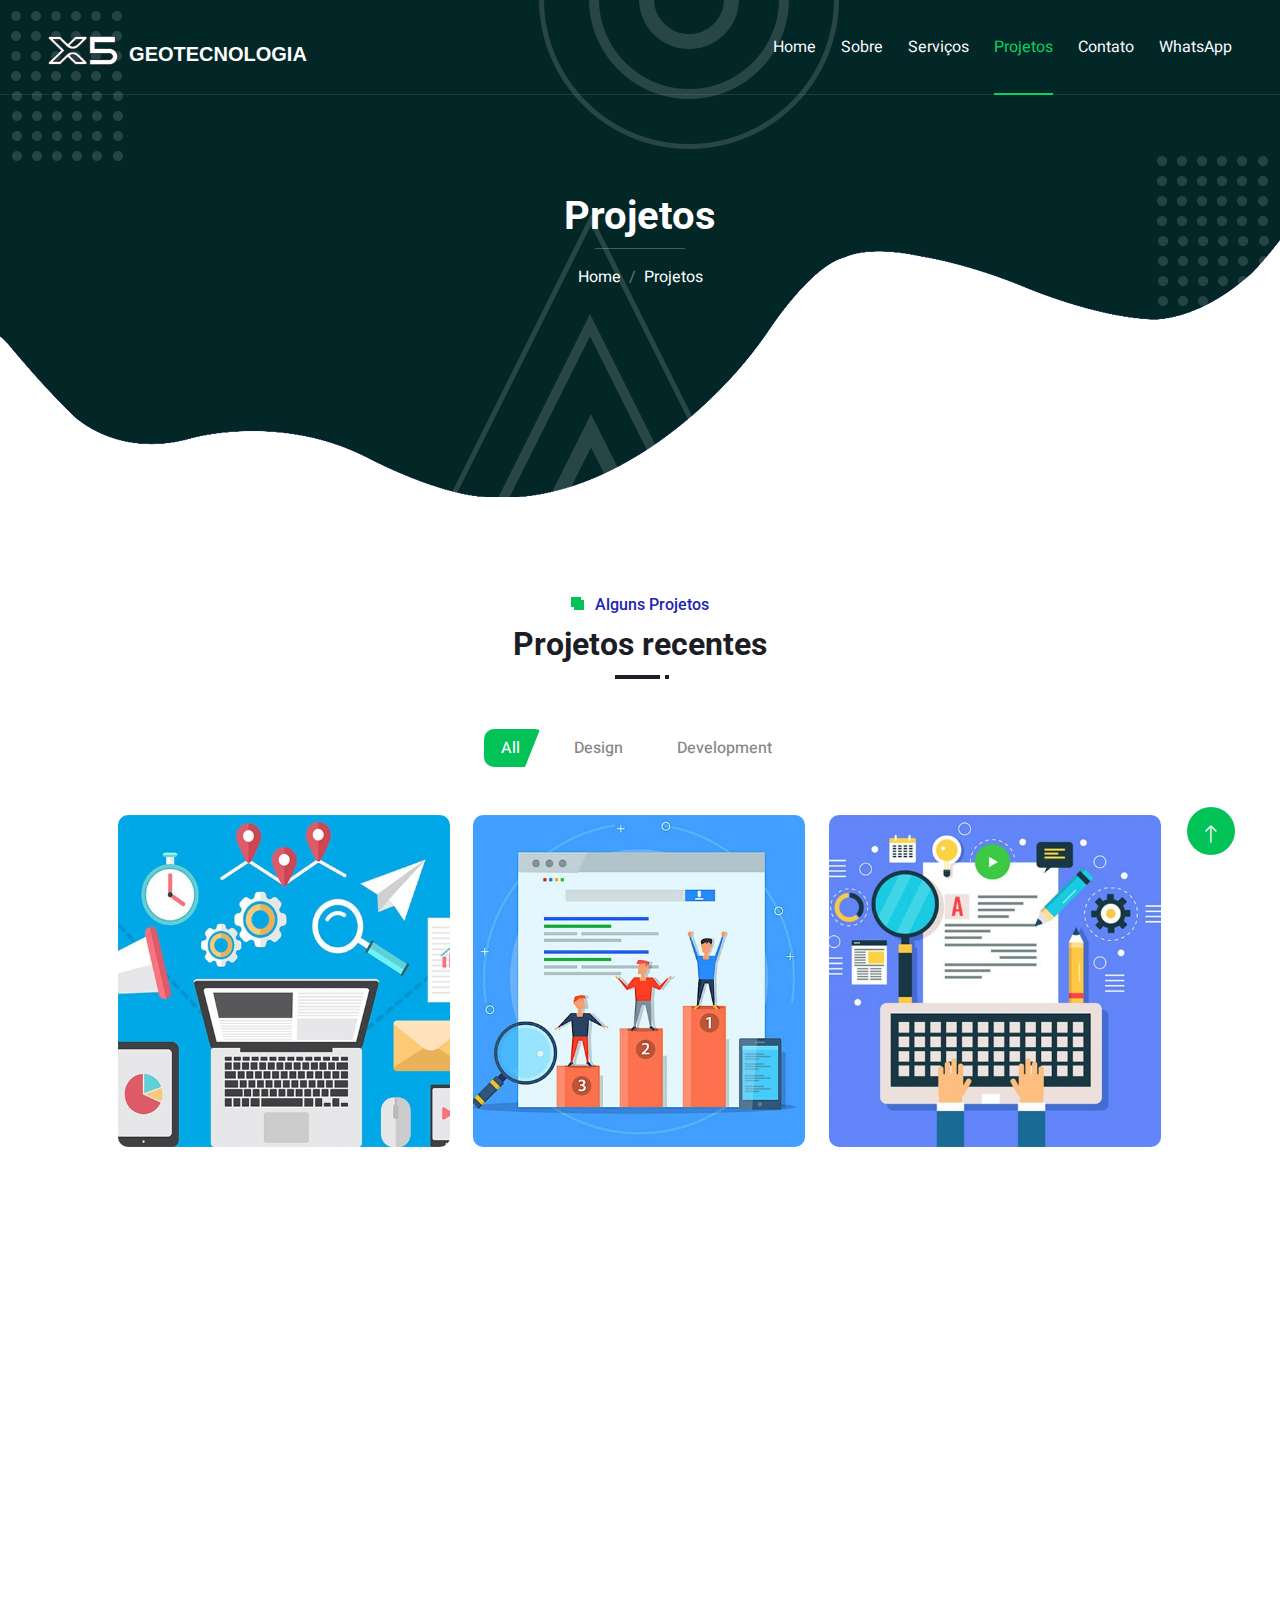
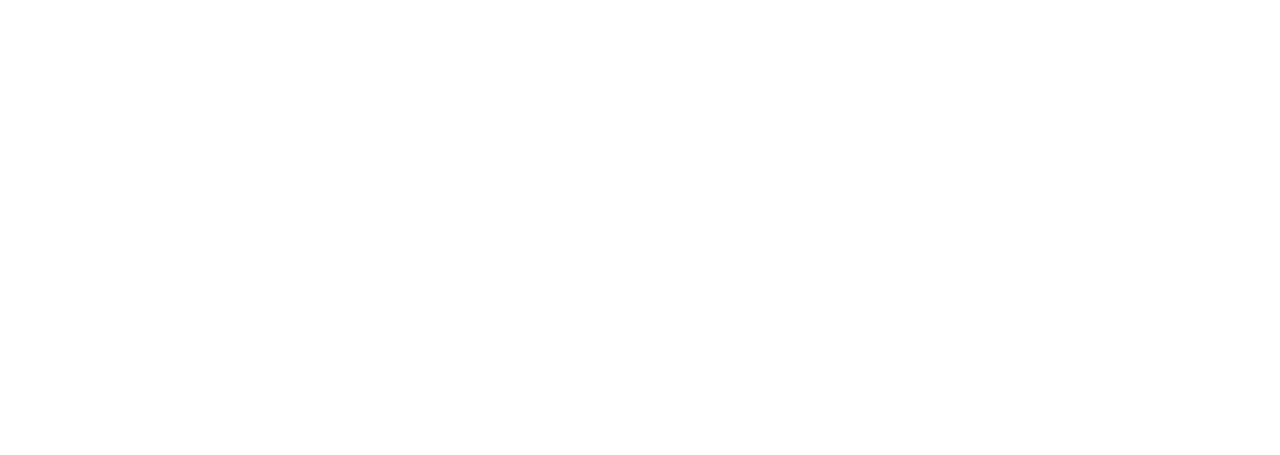
<file: project.html>
<!DOCTYPE html>
<html lang="en">

<head>
    <meta charset="utf-8">
    <title>X5 GEOTECNOLOGIA</title>
    <meta content="width=device-width, initial-scale=1.0" name="viewport">
    <meta content="" name="keywords">
    <meta content="" name="description">

    <!-- Favicon -->
    <link href="img/favicon.ico" rel="icon">

    <!-- Google Web Fonts -->
    <link rel="preconnect" href="https://fonts.googleapis.com">
    <link rel="preconnect" href="https://fonts.gstatic.com" crossorigin>
    <link href="https://fonts.googleapis.com/css2?family=Heebo:wght@400;500&family=Roboto:wght@400;500;700&display=swap" rel="stylesheet"> 

    <!-- Icon Font Stylesheet -->
    <link href="https://cdnjs.cloudflare.com/ajax/libs/font-awesome/5.10.0/css/all.min.css" rel="stylesheet">
    <link href="https://cdn.jsdelivr.net/npm/bootstrap-icons@1.4.1/font/bootstrap-icons.css" rel="stylesheet">
    <script src="https://cdnjs.cloudflare.com/ajax/libs/popper.js/2.9.2/umd/popper.min.js" integrity="sha512-2rNj2KJ+D8s1ceNasTIex6z4HWyOnEYLVC3FigGOmyQCZc2eBXKgOxQmo3oKLHyfcj53uz4QMsRCWNbLd32Q1g==" crossorigin="anonymous" referrerpolicy="no-referrer"></script>
    <!-- Libraries Stylesheet -->
    <link href="lib/animate/animate.min.css" rel="stylesheet">
    <link href="lib/owlcarousel/assets/owl.carousel.min.css" rel="stylesheet">
    <link href="lib/lightbox/css/lightbox.min.css" rel="stylesheet">

    <!-- Customized Bootstrap Stylesheet -->
    <link href="css/bootstrap.min.css" rel="stylesheet">

    <!-- Template Stylesheet -->
    <link href="css/style.css" rel="stylesheet">
</head>

<body>
    <div class="container-xxl bg-white p-0">
        <!-- Spinner Start -->
        <div id="spinner" class="show bg-white position-fixed translate-middle w-100 vh-100 top-50 start-50 d-flex align-items-center justify-content-center">
            <div class="spinner-grow text-primary" style="width: 3rem; height: 3rem;" role="status">
                <span class="sr-only">Loading...</span>
            </div>
        </div>
        <!-- Spinner End -->


        <!-- Navbar & Hero Start -->
        <div class="container-xxl position-relative p-0">
            <nav class="navbar navbar-expand-lg navbar-light px-4 px-lg-5 py-3 py-lg-0">
                <a href="" class="navbar-brand p-0">
                    <h1 style="font-family: 'Montserrat', sans-serif;" class="m-0"><img style="max-width: 70px!important;" src="img/logo.png" alt="x5"> <span class="fs-5"> GEOTECNOLOGIA</span></h1>
                    <!-- <img src="img/logo.png" alt="Logo"> -->
                </a>
                <button class="navbar-toggler" type="button" data-bs-toggle="collapse" data-bs-target="#navbarCollapse">
                    <span class="fa fa-bars"></span>
                </button>
                <div class="collapse navbar-collapse" id="navbarCollapse">
                    <div class="navbar-nav ms-auto py-0">
                        <a href="index.html" class="nav-item nav-link">Home</a>
                        <a href="about.html" class="nav-item nav-link">Sobre</a>
                        <a href="service.html" class="nav-item nav-link">Serviços</a>
                        <a href="project.html" class="nav-item nav-link active">Projetos</a>
                        <a href="contact.html" class="nav-item nav-link">Contato</a>
                        <a href="https://wa.me/5538999565975" class="nav-item nav-link">WhatsApp</a>
                    </div>
                    
                </div>
            </nav>

            <div class="container-xxl py-5 bg-primary hero-header mb-5">
                
                <div class="container my-5 py-5 px-lg-5">
                    <div class="row g-5 py-5">
                        <div class="col-12 text-center">
                            <h1 class="text-white animated zoomIn">Projetos</h1>
                            <hr class="bg-white mx-auto mt-0" style="width: 90px;">
                            <nav aria-label="breadcrumb">
                                <ol class="breadcrumb justify-content-center">
                                    <li class="breadcrumb-item"><a class="text-white" href="#">Home</a></li>
                                    <li class="breadcrumb-item text-white active" aria-current="page">Projetos</li>
                                </ol>
                            </nav>
                        </div>
                    </div>
                </div>
            </div>
        </div>
        <!-- Navbar & Hero End -->


        <!-- Full Screen Search Start -->
        <div class="modal fade" id="searchModal" tabindex="-1">
            <div class="modal-dialog modal-fullscreen">
                <div class="modal-content" style="background: rgba(29, 29, 39, 0.7);">
                    <div class="modal-header border-0">
                        <button type="button" class="btn bg-white btn-close" data-bs-dismiss="modal" aria-label="Close"></button>
                    </div>
                    <div class="modal-body d-flex align-items-center justify-content-center">
                        <div class="input-group" style="max-width: 600px;">
                            <input type="text" class="form-control bg-transparent border-light p-3" placeholder="Type search keyword">
                            <button class="btn btn-light px-4"><i class="bi bi-search"></i></button>
                        </div>
                    </div>
                </div>
            </div>
        </div>
        <!-- Full Screen Search End -->


        <!-- Portfolio Start -->
        <div class="container-xxl py-5">
            <div class="container px-lg-5">
                <div class="section-title position-relative text-center mb-5 pb-2 wow fadeInUp" data-wow-delay="0.1s">
                    <h6 class="position-relative d-inline text-primary ps-4">Alguns Projetos</h6>
                    <h2 class="mt-2">Projetos recentes</h2>
                </div>
                <div class="row mt-n2 wow fadeInUp" data-wow-delay="0.1s">
                    <div class="col-12 text-center">
                        <ul class="list-inline mb-5" id="portfolio-flters">
                            <li class="btn px-3 pe-4 active" data-filter="*">All</li>
                            <li class="btn px-3 pe-4" data-filter=".first">Design</li>
                            <li class="btn px-3 pe-4" data-filter=".second">Development</li>
                        </ul>
                    </div>
                </div>
                <div class="row g-4 portfolio-container">
                    <div class="col-lg-4 col-md-6 portfolio-item first wow zoomIn" data-wow-delay="0.1s">
                        <div class="position-relative rounded overflow-hidden">
                            <img class="img-fluid w-100" src="img/portfolio-1.jpg" alt="">
                            <div class="portfolio-overlay">
                                <a class="btn btn-light" href="img/portfolio-1.jpg" data-lightbox="portfolio"><i class="fa fa-plus fa-2x text-primary"></i></a>
                                <div class="mt-auto">
                                    <small class="text-white"><i class="fa fa-folder me-2"></i>Web Design</small>
                                    <a class="h5 d-block text-white mt-1 mb-0" href="">Project Name</a>
                                </div>
                            </div>
                        </div>
                    </div>
                    <div class="col-lg-4 col-md-6 portfolio-item second wow zoomIn" data-wow-delay="0.3s">
                        <div class="position-relative rounded overflow-hidden">
                            <img class="img-fluid w-100" src="img/portfolio-2.jpg" alt="">
                            <div class="portfolio-overlay">
                                <a class="btn btn-light" href="img/portfolio-2.jpg" data-lightbox="portfolio"><i class="fa fa-plus fa-2x text-primary"></i></a>
                                <div class="mt-auto">
                                    <small class="text-white"><i class="fa fa-folder me-2"></i>Web Design</small>
                                    <a class="h5 d-block text-white mt-1 mb-0" href="">Project Name</a>
                                </div>
                            </div>
                        </div>
                    </div>
                    <div class="col-lg-4 col-md-6 portfolio-item first wow zoomIn" data-wow-delay="0.6s">
                        <div class="position-relative rounded overflow-hidden">
                            <img class="img-fluid w-100" src="img/portfolio-3.jpg" alt="">
                            <div class="portfolio-overlay">
                                <a class="btn btn-light" href="img/portfolio-3.jpg" data-lightbox="portfolio"><i class="fa fa-plus fa-2x text-primary"></i></a>
                                <div class="mt-auto">
                                    <small class="text-white"><i class="fa fa-folder me-2"></i>Web Design</small>
                                    <a class="h5 d-block text-white mt-1 mb-0" href="">Project Name</a>
                                </div>
                            </div>
                        </div>
                    </div>
                    <div class="col-lg-4 col-md-6 portfolio-item second wow zoomIn" data-wow-delay="0.1s">
                        <div class="position-relative rounded overflow-hidden">
                            <img class="img-fluid w-100" src="img/portfolio-4.jpg" alt="">
                            <div class="portfolio-overlay">
                                <a class="btn btn-light" href="img/portfolio-4.jpg" data-lightbox="portfolio"><i class="fa fa-plus fa-2x text-primary"></i></a>
                                <div class="mt-auto">
                                    <small class="text-white"><i class="fa fa-folder me-2"></i>Web Design</small>
                                    <a class="h5 d-block text-white mt-1 mb-0" href="">Project Name</a>
                                </div>
                            </div>
                        </div>
                    </div>
                    <div class="col-lg-4 col-md-6 portfolio-item first wow zoomIn" data-wow-delay="0.3s">
                        <div class="position-relative rounded overflow-hidden">
                            <img class="img-fluid w-100" src="img/portfolio-5.jpg" alt="">
                            <div class="portfolio-overlay">
                                <a class="btn btn-light" href="img/portfolio-5.jpg" data-lightbox="portfolio"><i class="fa fa-plus fa-2x text-primary"></i></a>
                                <div class="mt-auto">
                                    <small class="text-white"><i class="fa fa-folder me-2"></i>Web Design</small>
                                    <a class="h5 d-block text-white mt-1 mb-0" href="">Project Name</a>
                                </div>
                            </div>
                        </div>
                    </div>
                    <div class="col-lg-4 col-md-6 portfolio-item second wow zoomIn" data-wow-delay="0.6s">
                        <div class="position-relative rounded overflow-hidden">
                            <img class="img-fluid w-100" src="img/portfolio-6.jpg" alt="">
                            <div class="portfolio-overlay">
                                <a class="btn btn-light" href="img/portfolio-6.jpg" data-lightbox="portfolio"><i class="fa fa-plus fa-2x text-primary"></i></a>
                                <div class="mt-auto">
                                    <small class="text-white"><i class="fa fa-folder me-2"></i>Web Design</small>
                                    <a class="h5 d-block text-white mt-1 mb-0" href="">Project Name</a>
                                </div>
                            </div>
                        </div>
                    </div>
                </div>
            </div>
        </div>
        <!-- Portfolio End -->
        

        <!-- Footer Start -->
        <div class="container-fluid bg-primary text-light footer mt-5 pt-5 wow fadeIn" data-wow-delay="0.1s">
            <div class="container py-5 px-lg-5">
                <div class="row g-5">
                    <div class="col-md-6 col-lg-3">
                        <h5 class="text-white mb-4">Entre em Contato</h5>
                        
                        <p><i class="fa fa-phone-alt me-3"></i>038 9 9956-5975</p>
                        <p><i class="fa fa-phone-alt me-3"></i>(38) 9 3213-0840</p>
                        <p><i class="fa fa-envelope me-3"></i>rogerio@x5tecnologia.com.br</p>
                        <div class="d-flex pt-2">
                            
                            <a class="btn btn-outline-light btn-social" href=""><i class="fab fa-instagram"></i></a>
                            <a class="btn btn-outline-light btn-social" href="https://wa.me/5538999565975"><i class="fab fa-whatsapp"></i></a>
                        </div>
                    </div>
                    <div class="col-md-6 col-lg-3">
                        <h5 class="text-white mb-4">Paginas</h5>
                        <a class="btn btn-link" href="">Sobre</a>
                        <a class="btn btn-link" href="">Contato</a>
                        <!-- <a class="btn btn-link" href="">Privacy Policy</a>
                        <a class="btn btn-link" href="">Terms & Condition</a>
                        <a class="btn btn-link" href="">Career</a> -->
                    </div>
                    <div class="col-md-6 col-lg-3">
                        <h5 class="text-white mb-4">Projetos</h5>
                        <div class="row g-2">
                            <div class="col-4">
                                <img class="img-fluid" src="img/portfolio-1.jpg" alt="Image">
                            </div>
                            <div class="col-4">
                                <img class="img-fluid" src="img/portfolio-2.jpg" alt="Image">
                            </div>
                            <div class="col-4">
                                <img class="img-fluid" src="img/portfolio-3.jpg" alt="Image">
                            </div>
                            <div class="col-4">
                                <img class="img-fluid" src="img/portfolio-4.jpg" alt="Image">
                            </div>
                            <div class="col-4">
                                <img class="img-fluid" src="img/portfolio-5.jpg" alt="Image">
                            </div>
                            <div class="col-4">
                                <img class="img-fluid" src="img/portfolio-6.jpg" alt="Image">
                            </div>
                        </div>
                    </div>
                    <!-- <div class="col-md-6 col-lg-3">
                        <h5 class="text-white mb-4">Newsletter</h5>
                        <p>Lorem ipsum dolor sit amet elit. Phasellus nec pretium mi. Curabitur facilisis ornare velit non vulpu</p>
                        <div class="position-relative w-100 mt-3">
                            <input class="form-control border-0 rounded-pill w-100 ps-4 pe-5" type="text" placeholder="Your Email" style="height: 48px;">
                            <button type="button" class="btn shadow-none position-absolute top-0 end-0 mt-1 me-2"><i class="fa fa-paper-plane text-primary fs-4"></i></button>
                        </div>
                    </div> -->
                </div>
            </div>
            <div class="container px-lg-5">
                <div class="copyright">
                    <div class="row">
                        <div class="col-md-6 text-center text-md-start mb-3 mb-md-0">


















































































                            &copy; <a class="border-bottom" href="#">X5 GEOTECNOLOGIA, </a><p style="font-size: 13px;display: inline;">CNPJ: 43.031.025/0001-18.</p> Todos os direitos reservados.
							
							<!--/*** This template is free as long as you keep the footer author’s credit link/attribution link/backlink. If you'd like to use the template without the footer author’s credit link/attribution link/backlink, you can purchase the Credit Removal License from "https://htmlcodex.com/credit-removal". Thank you for your support. ***/-->
							<!-- Designed By <a class="border-bottom" href="https://htmlcodex.com">HTML Codex</a>
                            <br>Distributed By: <a class="border-bottom" href="https://themewagon.com" target="_blank">ThemeWagon</a> -->
                        </div>
                        <!-- <div class="col-md-6 text-center text-md-end">
                            <div class="footer-menu">
                                <a href="">Home</a>
                                <a href="">Cookies</a>
                                <a href="">Help</a>
                                <a href="">FQAs</a>
                            </div>
                        </div> -->
                    </div>
                </div>
            </div>
        </div>
        <!-- Footer End -->


        <!-- Back to Top -->
        <a href="#"  style="background-color: #01C357!important; border: #01C357!important;" class="btn btn-lg btn-primary btn-lg-square back-to-top pt-2"><i class="bi bi-arrow-up"></i></a>
    </div>

    <!-- JavaScript Libraries -->
    <script src="https://code.jquery.com/jquery-3.4.1.min.js"></script>
    <script src="https://cdn.jsdelivr.net/npm/bootstrap@5.0.0/dist/js/bootstrap.bundle.min.js"></script>
    <script src="lib/wow/wow.min.js"></script>
    <script src="lib/easing/easing.min.js"></script>
    <script src="lib/waypoints/waypoints.min.js"></script>
    <script src="lib/owlcarousel/owl.carousel.min.js"></script>
    <script src="lib/isotope/isotope.pkgd.min.js"></script>
    <script src="lib/lightbox/js/lightbox.min.js"></script>

    <!-- Template Javascript -->
    <script src="js/main.js"></script>
</body>

</html>
</file>
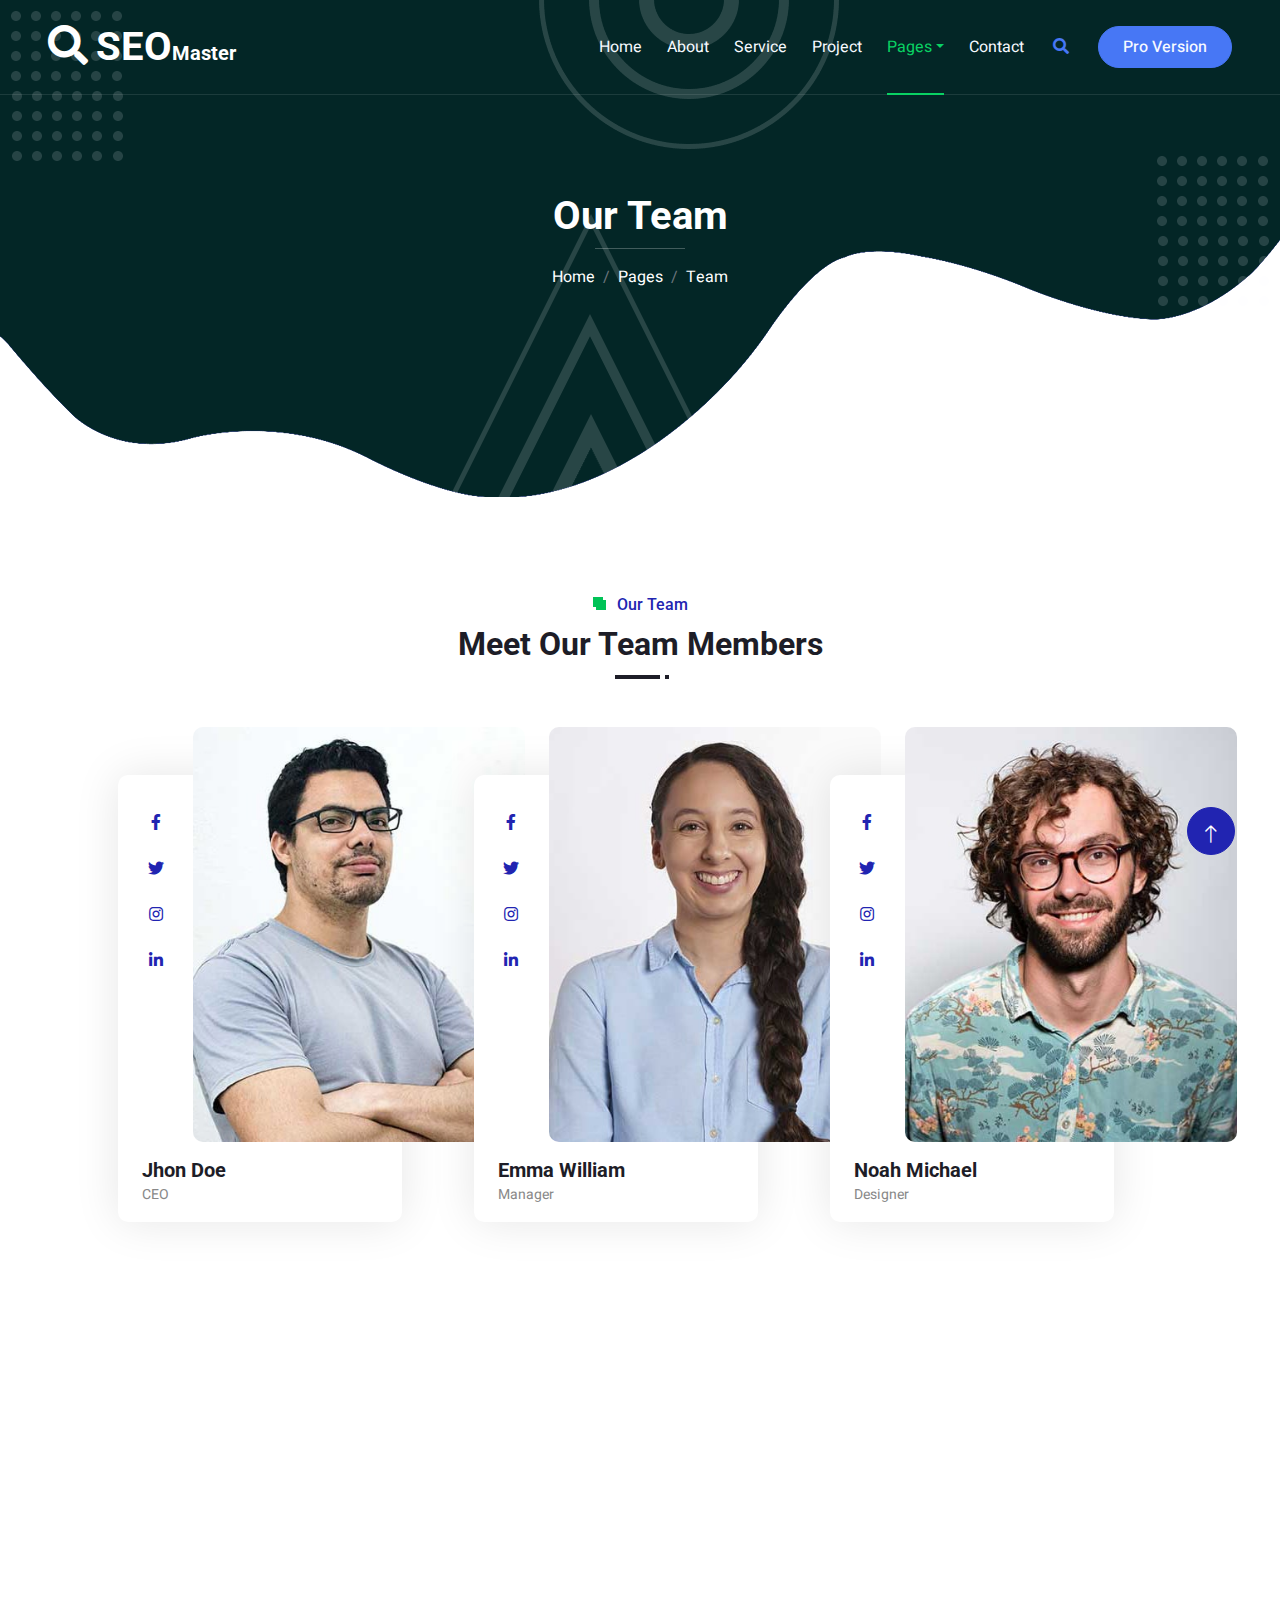
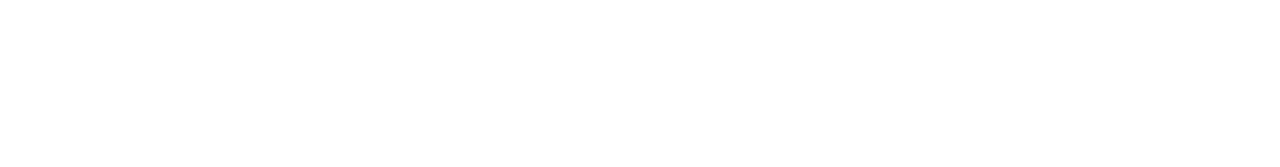
<file: team.html>
<!DOCTYPE html>
<html lang="en">

<head>
    <meta charset="utf-8">
    <title>SEO Master - SEO Agency Website Template</title>
    <meta content="width=device-width, initial-scale=1.0" name="viewport">
    <meta content="" name="keywords">
    <meta content="" name="description">

    <!-- Favicon -->
    <link href="img/favicon.ico" rel="icon">

    <!-- Google Web Fonts -->
    <link rel="preconnect" href="https://fonts.googleapis.com">
    <link rel="preconnect" href="https://fonts.gstatic.com" crossorigin>
    <link href="https://fonts.googleapis.com/css2?family=Heebo:wght@400;500&family=Roboto:wght@400;500;700&display=swap" rel="stylesheet"> 

    <!-- Icon Font Stylesheet -->
    <link href="https://cdnjs.cloudflare.com/ajax/libs/font-awesome/5.10.0/css/all.min.css" rel="stylesheet">
    <link href="https://cdn.jsdelivr.net/npm/bootstrap-icons@1.4.1/font/bootstrap-icons.css" rel="stylesheet">

    <!-- Libraries Stylesheet -->
    <link href="lib/animate/animate.min.css" rel="stylesheet">
    <link href="lib/owlcarousel/assets/owl.carousel.min.css" rel="stylesheet">
    <link href="lib/lightbox/css/lightbox.min.css" rel="stylesheet">

    <!-- Customized Bootstrap Stylesheet -->
    <link href="css/bootstrap.min.css" rel="stylesheet">

    <!-- Template Stylesheet -->
    <link href="css/style.css" rel="stylesheet">
</head>

<body>
    <div class="container-xxl bg-white p-0">
        <!-- Spinner Start -->
        <div id="spinner" class="show bg-white position-fixed translate-middle w-100 vh-100 top-50 start-50 d-flex align-items-center justify-content-center">
            <div class="spinner-grow text-primary" style="width: 3rem; height: 3rem;" role="status">
                <span class="sr-only">Loading...</span>
            </div>
        </div>
        <!-- Spinner End -->


        <!-- Navbar & Hero Start -->
        <div class="container-xxl position-relative p-0">
            <nav class="navbar navbar-expand-lg navbar-light px-4 px-lg-5 py-3 py-lg-0">
                <a href="" class="navbar-brand p-0">
                    <h1 class="m-0"><i class="fa fa-search me-2"></i>SEO<span class="fs-5">Master</span></h1>
                    <!-- <img src="img/logo.png" alt="Logo"> -->
                </a>
                <button class="navbar-toggler" type="button" data-bs-toggle="collapse" data-bs-target="#navbarCollapse">
                    <span class="fa fa-bars"></span>
                </button>
                <div class="collapse navbar-collapse" id="navbarCollapse">
                    <div class="navbar-nav ms-auto py-0">
                        <a href="index.html" class="nav-item nav-link">Home</a>
                        <a href="about.html" class="nav-item nav-link">About</a>
                        <a href="service.html" class="nav-item nav-link">Service</a>
                        <a href="project.html" class="nav-item nav-link">Project</a>
                        <div class="nav-item dropdown">
                            <a href="#" class="nav-link dropdown-toggle active" data-bs-toggle="dropdown">Pages</a>
                            <div class="dropdown-menu m-0">
                                <a href="team.html" class="dropdown-item active">Our Team</a>
                                <a href="testimonial.html" class="dropdown-item">Testimonial</a>
                                <a href="404.html" class="dropdown-item">404 Page</a>
                            </div>
                        </div>
                        <a href="contact.html" class="nav-item nav-link">Contact</a>
                    </div>
                    <butaton type="button" class="btn text-secondary ms-3" data-bs-toggle="modal" data-bs-target="#searchModal"><i class="fa fa-search"></i></butaton>
                    <a href="https://htmlcodex.com/startup-company-website-template" class="btn btn-secondary text-light rounded-pill py-2 px-4 ms-3">Pro Version</a>
                </div>
            </nav>

            <div class="container-xxl py-5 bg-primary hero-header mb-5">
                <div class="container my-5 py-5 px-lg-5">
                    <div class="row g-5 py-5">
                        <div class="col-12 text-center">
                            <h1 class="text-white animated zoomIn">Our Team</h1>
                            <hr class="bg-white mx-auto mt-0" style="width: 90px;">
                            <nav aria-label="breadcrumb">
                                <ol class="breadcrumb justify-content-center">
                                    <li class="breadcrumb-item"><a class="text-white" href="#">Home</a></li>
                                    <li class="breadcrumb-item"><a class="text-white" href="#">Pages</a></li>
                                    <li class="breadcrumb-item text-white active" aria-current="page">Team</li>
                                </ol>
                            </nav>
                        </div>
                    </div>
                </div>
            </div>
        </div>
        <!-- Navbar & Hero End -->


        <!-- Full Screen Search Start -->
        <div class="modal fade" id="searchModal" tabindex="-1">
            <div class="modal-dialog modal-fullscreen">
                <div class="modal-content" style="background: rgba(29, 29, 39, 0.7);">
                    <div class="modal-header border-0">
                        <button type="button" class="btn bg-white btn-close" data-bs-dismiss="modal" aria-label="Close"></button>
                    </div>
                    <div class="modal-body d-flex align-items-center justify-content-center">
                        <div class="input-group" style="max-width: 600px;">
                            <input type="text" class="form-control bg-transparent border-light p-3" placeholder="Type search keyword">
                            <button class="btn btn-light px-4"><i class="bi bi-search"></i></button>
                        </div>
                    </div>
                </div>
            </div>
        </div>
        <!-- Full Screen Search End -->


        <!-- Team Start -->
        <div class="container-xxl py-5">
            <div class="container px-lg-5">
                <div class="section-title position-relative text-center mb-5 pb-2 wow fadeInUp" data-wow-delay="0.1s">
                    <h6 class="position-relative d-inline text-primary ps-4">Our Team</h6>
                    <h2 class="mt-2">Meet Our Team Members</h2>
                </div>
                <div class="row g-4">
                    <div class="col-lg-4 col-md-6 wow fadeInUp" data-wow-delay="0.1s">
                        <div class="team-item">
                            <div class="d-flex">
                                <div class="flex-shrink-0 d-flex flex-column align-items-center mt-4 pt-5" style="width: 75px;">
                                    <a class="btn btn-square text-primary bg-white my-1" href=""><i class="fab fa-facebook-f"></i></a>
                                    <a class="btn btn-square text-primary bg-white my-1" href=""><i class="fab fa-twitter"></i></a>
                                    <a class="btn btn-square text-primary bg-white my-1" href=""><i class="fab fa-instagram"></i></a>
                                    <a class="btn btn-square text-primary bg-white my-1" href=""><i class="fab fa-linkedin-in"></i></a>
                                </div>
                                <img class="img-fluid rounded w-100" src="img/team-1.jpg" alt="">
                            </div>
                            <div class="px-4 py-3">
                                <h5 class="fw-bold m-0">Jhon Doe</h5>
                                <small>CEO</small>
                            </div>
                        </div>
                    </div>
                    <div class="col-lg-4 col-md-6 wow fadeInUp" data-wow-delay="0.3s">
                        <div class="team-item">
                            <div class="d-flex">
                                <div class="flex-shrink-0 d-flex flex-column align-items-center mt-4 pt-5" style="width: 75px;">
                                    <a class="btn btn-square text-primary bg-white my-1" href=""><i class="fab fa-facebook-f"></i></a>
                                    <a class="btn btn-square text-primary bg-white my-1" href=""><i class="fab fa-twitter"></i></a>
                                    <a class="btn btn-square text-primary bg-white my-1" href=""><i class="fab fa-instagram"></i></a>
                                    <a class="btn btn-square text-primary bg-white my-1" href=""><i class="fab fa-linkedin-in"></i></a>
                                </div>
                                <img class="img-fluid rounded w-100" src="img/team-2.jpg" alt="">
                            </div>
                            <div class="px-4 py-3">
                                <h5 class="fw-bold m-0">Emma William</h5>
                                <small>Manager</small>
                            </div>
                        </div>
                    </div>
                    <div class="col-lg-4 col-md-6 wow fadeInUp" data-wow-delay="0.6s">
                        <div class="team-item">
                            <div class="d-flex">
                                <div class="flex-shrink-0 d-flex flex-column align-items-center mt-4 pt-5" style="width: 75px;">
                                    <a class="btn btn-square text-primary bg-white my-1" href=""><i class="fab fa-facebook-f"></i></a>
                                    <a class="btn btn-square text-primary bg-white my-1" href=""><i class="fab fa-twitter"></i></a>
                                    <a class="btn btn-square text-primary bg-white my-1" href=""><i class="fab fa-instagram"></i></a>
                                    <a class="btn btn-square text-primary bg-white my-1" href=""><i class="fab fa-linkedin-in"></i></a>
                                </div>
                                <img class="img-fluid rounded w-100" src="img/team-3.jpg" alt="">
                            </div>
                            <div class="px-4 py-3">
                                <h5 class="fw-bold m-0">Noah Michael</h5>
                                <small>Designer</small>
                            </div>
                        </div>
                    </div>
                </div>
            </div>
        </div>
        <!-- Team End -->
        

        <!-- Footer Start -->
        <div class="container-fluid bg-primary text-light footer mt-5 pt-5 wow fadeIn" data-wow-delay="0.1s">
            <div class="container py-5 px-lg-5">
                <div class="row g-5">
                    <div class="col-md-6 col-lg-3">
                        <h5 class="text-white mb-4">Get In Touch</h5>
                        <p><i class="fa fa-map-marker-alt me-3"></i>123 Street, New York, USA</p>
                        <p><i class="fa fa-phone-alt me-3"></i>+012 345 67890</p>
                        <p><i class="fa fa-envelope me-3"></i>info@example.com</p>
                        <div class="d-flex pt-2">
                            <a class="btn btn-outline-light btn-social" href=""><i class="fab fa-twitter"></i></a>
                            <a class="btn btn-outline-light btn-social" href=""><i class="fab fa-facebook-f"></i></a>
                            <a class="btn btn-outline-light btn-social" href=""><i class="fab fa-youtube"></i></a>
                            <a class="btn btn-outline-light btn-social" href=""><i class="fab fa-instagram"></i></a>
                            <a class="btn btn-outline-light btn-social" href=""><i class="fab fa-linkedin-in"></i></a>
                        </div>
                    </div>
                    <div class="col-md-6 col-lg-3">
                        <h5 class="text-white mb-4">Popular Link</h5>
                        <a class="btn btn-link" href="">About Us</a>
                        <a class="btn btn-link" href="">Contact Us</a>
                        <a class="btn btn-link" href="">Privacy Policy</a>
                        <a class="btn btn-link" href="">Terms & Condition</a>
                        <a class="btn btn-link" href="">Career</a>
                    </div>
                    <div class="col-md-6 col-lg-3">
                        <h5 class="text-white mb-4">Project Gallery</h5>
                        <div class="row g-2">
                            <div class="col-4">
                                <img class="img-fluid" src="img/portfolio-1.jpg" alt="Image">
                            </div>
                            <div class="col-4">
                                <img class="img-fluid" src="img/portfolio-2.jpg" alt="Image">
                            </div>
                            <div class="col-4">
                                <img class="img-fluid" src="img/portfolio-3.jpg" alt="Image">
                            </div>
                            <div class="col-4">
                                <img class="img-fluid" src="img/portfolio-4.jpg" alt="Image">
                            </div>
                            <div class="col-4">
                                <img class="img-fluid" src="img/portfolio-5.jpg" alt="Image">
                            </div>
                            <div class="col-4">
                                <img class="img-fluid" src="img/portfolio-6.jpg" alt="Image">
                            </div>
                        </div>
                    </div>
                    <div class="col-md-6 col-lg-3">
                        <h5 class="text-white mb-4">Newsletter</h5>
                        <p>Lorem ipsum dolor sit amet elit. Phasellus nec pretium mi. Curabitur facilisis ornare velit non vulpu</p>
                        <div class="position-relative w-100 mt-3">
                            <input class="form-control border-0 rounded-pill w-100 ps-4 pe-5" type="text" placeholder="Your Email" style="height: 48px;">
                            <button type="button" class="btn shadow-none position-absolute top-0 end-0 mt-1 me-2"><i class="fa fa-paper-plane text-primary fs-4"></i></button>
                        </div>
                    </div>
                </div>
            </div>
            <div class="container px-lg-5">
                <div class="copyright">
                    <div class="row">
                        <div class="col-md-6 text-center text-md-start mb-3 mb-md-0">
                            &copy; <a class="border-bottom" href="#">Your Site Name</a>, All Right Reserved. 
							
							<!--/*** This template is free as long as you keep the footer author’s credit link/attribution link/backlink. If you'd like to use the template without the footer author’s credit link/attribution link/backlink, you can purchase the Credit Removal License from "https://htmlcodex.com/credit-removal". Thank you for your support. ***/-->
							Designed By <a class="border-bottom" href="https://htmlcodex.com">HTML Codex</a>
                        </div>
                        <div class="col-md-6 text-center text-md-end">
                            <div class="footer-menu">
                                <a href="">Home</a>
                                <a href="">Cookies</a>
                                <a href="">Help</a>
                                <a href="">FQAs</a>
                            </div>
                        </div>
                    </div>
                </div>
            </div>
        </div>
        <!-- Footer End -->


        <!-- Back to Top -->
        <a href="#" class="btn btn-lg btn-primary btn-lg-square back-to-top pt-2"><i class="bi bi-arrow-up"></i></a>
    </div>

    <!-- JavaScript Libraries -->
    <script src="https://code.jquery.com/jquery-3.4.1.min.js"></script>
    <script src="https://cdn.jsdelivr.net/npm/bootstrap@5.0.0/dist/js/bootstrap.bundle.min.js"></script>
    <script src="lib/wow/wow.min.js"></script>
    <script src="lib/easing/easing.min.js"></script>
    <script src="lib/waypoints/waypoints.min.js"></script>
    <script src="lib/owlcarousel/owl.carousel.min.js"></script>
    <script src="lib/isotope/isotope.pkgd.min.js"></script>
    <script src="lib/lightbox/js/lightbox.min.js"></script>

    <!-- Template Javascript -->
    <script src="js/main.js"></script>
</body>

</html>
</file>
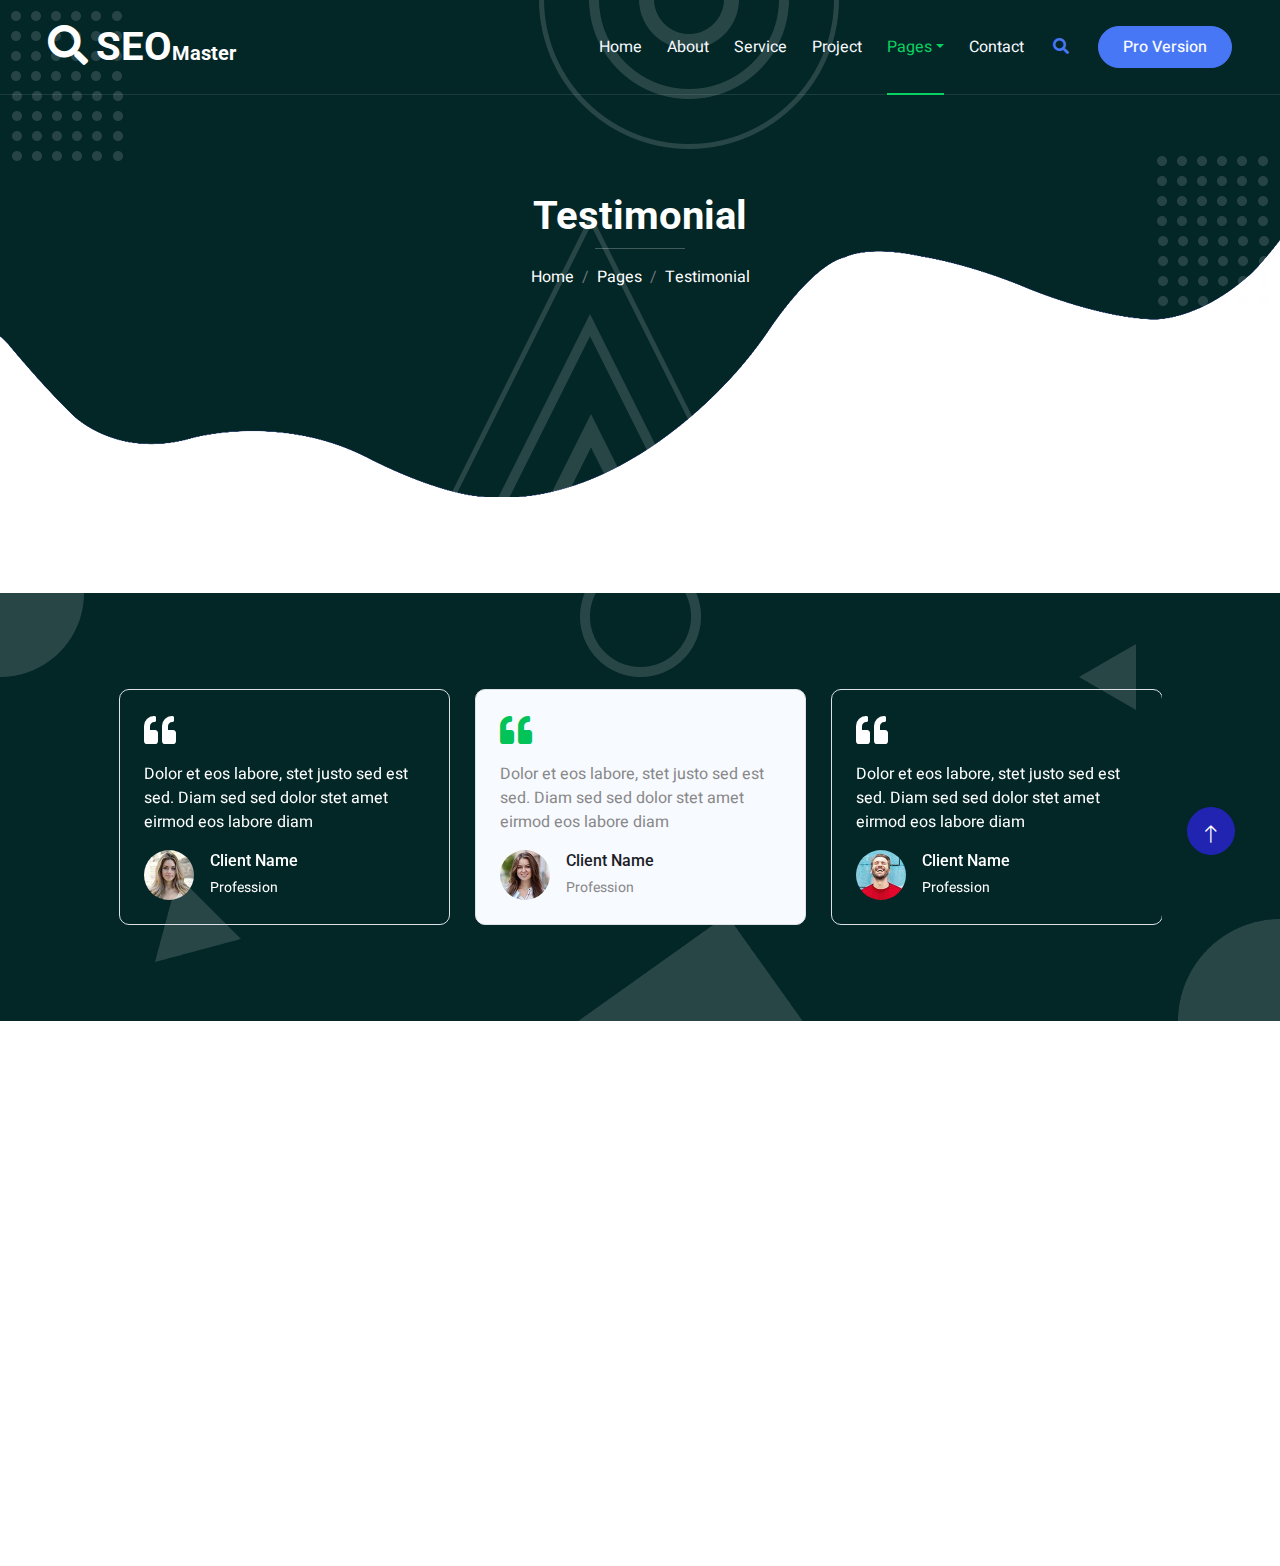
<file: testimonial.html>
<!DOCTYPE html>
<html lang="en">

<head>
    <meta charset="utf-8">
    <title>SEO Master - SEO Agency Website Template</title>
    <meta content="width=device-width, initial-scale=1.0" name="viewport">
    <meta content="" name="keywords">
    <meta content="" name="description">

    <!-- Favicon -->
    <link href="img/favicon.ico" rel="icon">

    <!-- Google Web Fonts -->
    <link rel="preconnect" href="https://fonts.googleapis.com">
    <link rel="preconnect" href="https://fonts.gstatic.com" crossorigin>
    <link href="https://fonts.googleapis.com/css2?family=Heebo:wght@400;500&family=Roboto:wght@400;500;700&display=swap" rel="stylesheet"> 

    <!-- Icon Font Stylesheet -->
    <link href="https://cdnjs.cloudflare.com/ajax/libs/font-awesome/5.10.0/css/all.min.css" rel="stylesheet">
    <link href="https://cdn.jsdelivr.net/npm/bootstrap-icons@1.4.1/font/bootstrap-icons.css" rel="stylesheet">

    <!-- Libraries Stylesheet -->
    <link href="lib/animate/animate.min.css" rel="stylesheet">
    <link href="lib/owlcarousel/assets/owl.carousel.min.css" rel="stylesheet">
    <link href="lib/lightbox/css/lightbox.min.css" rel="stylesheet">

    <!-- Customized Bootstrap Stylesheet -->
    <link href="css/bootstrap.min.css" rel="stylesheet">

    <!-- Template Stylesheet -->
    <link href="css/style.css" rel="stylesheet">
</head>

<body>
    <div class="container-xxl bg-white p-0">
        <!-- Spinner Start -->
        <div id="spinner" class="show bg-white position-fixed translate-middle w-100 vh-100 top-50 start-50 d-flex align-items-center justify-content-center">
            <div class="spinner-grow text-primary" style="width: 3rem; height: 3rem;" role="status">
                <span class="sr-only">Loading...</span>
            </div>
        </div>
        <!-- Spinner End -->


        <!-- Navbar & Hero Start -->
        <div class="container-xxl position-relative p-0">
            <nav class="navbar navbar-expand-lg navbar-light px-4 px-lg-5 py-3 py-lg-0">
                <a href="" class="navbar-brand p-0">
                    <h1 class="m-0"><i class="fa fa-search me-2"></i>SEO<span class="fs-5">Master</span></h1>
                    <!-- <img src="img/logo.png" alt="Logo"> -->
                </a>
                <button class="navbar-toggler" type="button" data-bs-toggle="collapse" data-bs-target="#navbarCollapse">
                    <span class="fa fa-bars"></span>
                </button>
                <div class="collapse navbar-collapse" id="navbarCollapse">
                    <div class="navbar-nav ms-auto py-0">
                        <a href="index.html" class="nav-item nav-link">Home</a>
                        <a href="about.html" class="nav-item nav-link">About</a>
                        <a href="service.html" class="nav-item nav-link">Service</a>
                        <a href="project.html" class="nav-item nav-link">Project</a>
                        <div class="nav-item dropdown">
                            <a href="#" class="nav-link dropdown-toggle active" data-bs-toggle="dropdown">Pages</a>
                            <div class="dropdown-menu m-0">
                                <a href="team.html" class="dropdown-item">Our Team</a>
                                <a href="testimonial.html" class="dropdown-item active">Testimonial</a>
                                <a href="404.html" class="dropdown-item">404 Page</a>
                            </div>
                        </div>
                        <a href="contact.html" class="nav-item nav-link">Contact</a>
                    </div>
                    <butaton type="button" class="btn text-secondary ms-3" data-bs-toggle="modal" data-bs-target="#searchModal"><i class="fa fa-search"></i></butaton>
                    <a href="https://htmlcodex.com/startup-company-website-template" class="btn btn-secondary text-light rounded-pill py-2 px-4 ms-3">Pro Version</a>
                </div>
            </nav>

            <div class="container-xxl py-5 bg-primary hero-header mb-5">
                <div class="container my-5 py-5 px-lg-5">
                    <div class="row g-5 py-5">
                        <div class="col-12 text-center">
                            <h1 class="text-white animated zoomIn">Testimonial</h1>
                            <hr class="bg-white mx-auto mt-0" style="width: 90px;">
                            <nav aria-label="breadcrumb">
                                <ol class="breadcrumb justify-content-center">
                                    <li class="breadcrumb-item"><a class="text-white" href="#">Home</a></li>
                                    <li class="breadcrumb-item"><a class="text-white" href="#">Pages</a></li>
                                    <li class="breadcrumb-item text-white active" aria-current="page">Testimonial</li>
                                </ol>
                            </nav>
                        </div>
                    </div>
                </div>
            </div>
        </div>
        <!-- Navbar & Hero End -->


        <!-- Full Screen Search Start -->
        <div class="modal fade" id="searchModal" tabindex="-1">
            <div class="modal-dialog modal-fullscreen">
                <div class="modal-content" style="background: rgba(29, 29, 39, 0.7);">
                    <div class="modal-header border-0">
                        <button type="button" class="btn bg-white btn-close" data-bs-dismiss="modal" aria-label="Close"></button>
                    </div>
                    <div class="modal-body d-flex align-items-center justify-content-center">
                        <div class="input-group" style="max-width: 600px;">
                            <input type="text" class="form-control bg-transparent border-light p-3" placeholder="Type search keyword">
                            <button class="btn btn-light px-4"><i class="bi bi-search"></i></button>
                        </div>
                    </div>
                </div>
            </div>
        </div>
        <!-- Full Screen Search End -->


        <!-- Testimonial Start -->
        <div class="container-xxl bg-primary testimonial py-5 wow fadeInUp" data-wow-delay="0.1s" style="margin: 6rem 0;">
            <div class="container py-5 px-lg-5">
                <div class="owl-carousel testimonial-carousel">
                    <div class="testimonial-item bg-transparent border rounded text-white p-4">
                        <i class="fa fa-quote-left fa-2x mb-3"></i>
                        <p>Dolor et eos labore, stet justo sed est sed. Diam sed sed dolor stet amet eirmod eos labore diam</p>
                        <div class="d-flex align-items-center">
                            <img class="img-fluid flex-shrink-0 rounded-circle" src="img/testimonial-1.jpg" style="width: 50px; height: 50px;">
                            <div class="ps-3">
                                <h6 class="text-white mb-1">Client Name</h6>
                                <small>Profession</small>
                            </div>
                        </div>
                    </div>
                    <div class="testimonial-item bg-transparent border rounded text-white p-4">
                        <i class="fa fa-quote-left fa-2x mb-3"></i>
                        <p>Dolor et eos labore, stet justo sed est sed. Diam sed sed dolor stet amet eirmod eos labore diam</p>
                        <div class="d-flex align-items-center">
                            <img class="img-fluid flex-shrink-0 rounded-circle" src="img/testimonial-2.jpg" style="width: 50px; height: 50px;">
                            <div class="ps-3">
                                <h6 class="text-white mb-1">Client Name</h6>
                                <small>Profession</small>
                            </div>
                        </div>
                    </div>
                    <div class="testimonial-item bg-transparent border rounded text-white p-4">
                        <i class="fa fa-quote-left fa-2x mb-3"></i>
                        <p>Dolor et eos labore, stet justo sed est sed. Diam sed sed dolor stet amet eirmod eos labore diam</p>
                        <div class="d-flex align-items-center">
                            <img class="img-fluid flex-shrink-0 rounded-circle" src="img/testimonial-3.jpg" style="width: 50px; height: 50px;">
                            <div class="ps-3">
                                <h6 class="text-white mb-1">Client Name</h6>
                                <small>Profession</small>
                            </div>
                        </div>
                    </div>
                    <div class="testimonial-item bg-transparent border rounded text-white p-4">
                        <i class="fa fa-quote-left fa-2x mb-3"></i>
                        <p>Dolor et eos labore, stet justo sed est sed. Diam sed sed dolor stet amet eirmod eos labore diam</p>
                        <div class="d-flex align-items-center">
                            <img class="img-fluid flex-shrink-0 rounded-circle" src="img/testimonial-4.jpg" style="width: 50px; height: 50px;">
                            <div class="ps-3">
                                <h6 class="text-white mb-1">Client Name</h6>
                                <small>Profession</small>
                            </div>
                        </div>
                    </div>
                </div>
            </div>
        </div>
        <!-- Testimonial End -->
        

        <!-- Footer Start -->
        <div class="container-fluid bg-primary text-light footer mt-5 pt-5 wow fadeIn" data-wow-delay="0.1s">
            <div class="container py-5 px-lg-5">
                <div class="row g-5">
                    <div class="col-md-6 col-lg-3">
                        <h5 class="text-white mb-4">Get In Touch</h5>
                        <p><i class="fa fa-map-marker-alt me-3"></i>123 Street, New York, USA</p>
                        <p><i class="fa fa-phone-alt me-3"></i>+012 345 67890</p>
                        <p><i class="fa fa-envelope me-3"></i>info@example.com</p>
                        <div class="d-flex pt-2">
                            <a class="btn btn-outline-light btn-social" href=""><i class="fab fa-twitter"></i></a>
                            <a class="btn btn-outline-light btn-social" href=""><i class="fab fa-facebook-f"></i></a>
                            <a class="btn btn-outline-light btn-social" href=""><i class="fab fa-youtube"></i></a>
                            <a class="btn btn-outline-light btn-social" href=""><i class="fab fa-instagram"></i></a>
                            <a class="btn btn-outline-light btn-social" href=""><i class="fab fa-linkedin-in"></i></a>
                        </div>
                    </div>
                    <div class="col-md-6 col-lg-3">
                        <h5 class="text-white mb-4">Popular Link</h5>
                        <a class="btn btn-link" href="">About Us</a>
                        <a class="btn btn-link" href="">Contact Us</a>
                        <a class="btn btn-link" href="">Privacy Policy</a>
                        <a class="btn btn-link" href="">Terms & Condition</a>
                        <a class="btn btn-link" href="">Career</a>
                    </div>
                    <div class="col-md-6 col-lg-3">
                        <h5 class="text-white mb-4">Project Gallery</h5>
                        <div class="row g-2">
                            <div class="col-4">
                                <img class="img-fluid" src="img/portfolio-1.jpg" alt="Image">
                            </div>
                            <div class="col-4">
                                <img class="img-fluid" src="img/portfolio-2.jpg" alt="Image">
                            </div>
                            <div class="col-4">
                                <img class="img-fluid" src="img/portfolio-3.jpg" alt="Image">
                            </div>
                            <div class="col-4">
                                <img class="img-fluid" src="img/portfolio-4.jpg" alt="Image">
                            </div>
                            <div class="col-4">
                                <img class="img-fluid" src="img/portfolio-5.jpg" alt="Image">
                            </div>
                            <div class="col-4">
                                <img class="img-fluid" src="img/portfolio-6.jpg" alt="Image">
                            </div>
                        </div>
                    </div>
                    <div class="col-md-6 col-lg-3">
                        <h5 class="text-white mb-4">Newsletter</h5>
                        <p>Lorem ipsum dolor sit amet elit. Phasellus nec pretium mi. Curabitur facilisis ornare velit non vulpu</p>
                        <div class="position-relative w-100 mt-3">
                            <input class="form-control border-0 rounded-pill w-100 ps-4 pe-5" type="text" placeholder="Your Email" style="height: 48px;">
                            <button type="button" class="btn shadow-none position-absolute top-0 end-0 mt-1 me-2"><i class="fa fa-paper-plane text-primary fs-4"></i></button>
                        </div>
                    </div>
                </div>
            </div>
            <div class="container px-lg-5">
                <div class="copyright">
                    <div class="row">
                        <div class="col-md-6 text-center text-md-start mb-3 mb-md-0">
                            &copy; <a class="border-bottom" href="#">Your Site Name</a>, All Right Reserved. 
							
							<!--/*** This template is free as long as you keep the footer author’s credit link/attribution link/backlink. If you'd like to use the template without the footer author’s credit link/attribution link/backlink, you can purchase the Credit Removal License from "https://htmlcodex.com/credit-removal". Thank you for your support. ***/-->
							Designed By <a class="border-bottom" href="https://htmlcodex.com">HTML Codex</a>
                        </div>
                        <div class="col-md-6 text-center text-md-end">
                            <div class="footer-menu">
                                <a href="">Home</a>
                                <a href="">Cookies</a>
                                <a href="">Help</a>
                                <a href="">FQAs</a>
                            </div>
                        </div>
                    </div>
                </div>
            </div>
        </div>
        <!-- Footer End -->


        <!-- Back to Top -->
        <a href="#" class="btn btn-lg btn-primary btn-lg-square back-to-top pt-2"><i class="bi bi-arrow-up"></i></a>
    </div>

    <!-- JavaScript Libraries -->
    <script src="https://code.jquery.com/jquery-3.4.1.min.js"></script>
    <script src="https://cdn.jsdelivr.net/npm/bootstrap@5.0.0/dist/js/bootstrap.bundle.min.js"></script>
    <script src="lib/wow/wow.min.js"></script>
    <script src="lib/easing/easing.min.js"></script>
    <script src="lib/waypoints/waypoints.min.js"></script>
    <script src="lib/owlcarousel/owl.carousel.min.js"></script>
    <script src="lib/isotope/isotope.pkgd.min.js"></script>
    <script src="lib/lightbox/js/lightbox.min.js"></script>

    <!-- Template Javascript -->
    <script src="js/main.js"></script>
</body>

</html>
</file>
<file: css/style.css>
/********** Template CSS **********/
:root {
    --primary: #01C357;
    --secondary: #09d263;
    --light: #F7FAFF;
    --dark: #1D1D27;
}


/*** Spinner ***/
#spinner {
    opacity: 0;
    visibility: hidden;
    transition: opacity .5s ease-out, visibility 0s linear .5s;
    z-index: 99999;
}

#spinner.show {
    transition: opacity .5s ease-out, visibility 0s linear 0s;
    visibility: visible;
    opacity: 1;
}

.back-to-top {
    position: fixed;
    display: none;
    right: 45px;
    bottom: 45px;
    z-index: 99;
}


/*** Heading ***/
h1,
h2,
h3,
.fw-bold {
    font-weight: 700 !important;
}

h4,
h5,
h6,
.fw-medium {
    font-weight: 500 !important;
}


/*** Button ***/
.btn {
    font-weight: 500;
    transition: .5s;
}

.btn-square {
    width: 38px;
    height: 38px;
}

.btn-sm-square {
    width: 32px;
    height: 32px;
}

.btn-lg-square {
    width: 48px;
    height: 48px;
}

.btn-square,
.btn-sm-square,
.btn-lg-square {
    padding: 0;
    display: flex;
    align-items: center;
    justify-content: center;
    font-weight: normal;
    border-radius: 50px;
}


/*** Navbar ***/
.navbar-light .navbar-nav .nav-link {
    position: relative;
    margin-left: 25px;
    padding: 35px 0;
    color: var(--light) !important;
    outline: none;
    transition: .5s;
}

.sticky-top.navbar-light .navbar-nav .nav-link {
    padding: 20px 0;
   
}

.navbar-light .navbar-nav .nav-link:hover,
.navbar-light .navbar-nav .nav-link.active {
    color: var(--secondary) !important;
}

.navbar-light .navbar-brand h1 {
    color: #FFFFFF;
}

.navbar-light .navbar-brand img {
    max-height: 60px;
    transition: .5s;
}

.sticky-top.navbar-light .navbar-brand img {
    max-height: 45px;
}

@media (max-width: 991.98px) {
    .sticky-top.navbar-light {
        position: relative;
        background: #FFFFFF;
    }

    .navbar-light .navbar-collapse {
        margin-top: 15px;
        border-top: 1px solid #DDDDDD;
    }

    .navbar-light .navbar-nav .nav-link,
    .sticky-top.navbar-light .navbar-nav .nav-link {
        padding: 10px 0;
        margin-left: 0;
        
    }

    .navbar-light .navbar-brand h1 {
        color: var(--primary);
    }

    .navbar-light .navbar-brand img {
        max-height: 45px;
    }
}

@media (min-width: 992px) {
    .navbar-light {
        position: absolute;
        width: 100%;
        top: 0;
        left: 0;
        border-bottom: 1px solid rgba(256, 256, 256, .1);
        z-index: 999;
    }
    
    .sticky-top.navbar-light {
        position: fixed;
        background: #FFFFFF;
    }

    .navbar-light .navbar-nav .nav-link::before {
        position: absolute;
        content: "";
        width: 0;
        height: 2px;
        bottom: -1px;
        left: 50%;
        background: var(--secondary);
        transition: .5s;
    }

    .navbar-light .navbar-nav .nav-link:hover::before,
    .navbar-light .navbar-nav .nav-link.active::before {
        width: 100%;
        left: 0;
    }

    .navbar-light .navbar-nav .nav-link.nav-contact::before {
        display: none;
    }

    .sticky-top.navbar-light .navbar-brand h1 {
        color: var(--primary);
    }
}


/*** Hero Header ***/
.hero-header {
    background:
        url(../img/bg-dot.png),
        url(../img/bg-dot.png),
        url(../img/bg-round.png),
        url(../img/bg-tree.png),
        url(../img/bg-bottom-hero.png);
    background-position:
        10px 10px,
        bottom 190px right 10px,
        left 55% top -1px,
        left 45% bottom -1px,
        center bottom -1px;
    background-repeat: no-repeat;
}


/*** Section Title ***/
.section-title::before {
    position: absolute;
    content: "";
    width: 45px;
    height: 4px;
    bottom: 0;
    left: 0;
    background: var(--dark);
}

.section-title::after {
    position: absolute;
    content: "";
    width: 4px;
    height: 4px;
    bottom: 0;
    left: 50px;
    background: var(--dark);
}

.section-title.text-center::before {
    left: 50%;
    margin-left: -25px;
}

.section-title.text-center::after {
    left: 50%;
    margin-left: 25px;
}

.section-title h6::before,
.section-title h6::after {
    position: absolute;
    content: "";
    width: 10px;
    height: 10px;
    top: 2px;
    left: 0;
    background: #01C357;
}

.section-title h6::after {
    top: 5px;
    left: 3px;
}


/*** Service ***/
.service-item {
    position: relative;
    height: 350px;
    padding: 30px 25px;
    background: #FFFFFF;
    box-shadow: 0 0 45px rgba(0, 0, 0, .08);
    transition: .5s;
}

.service-item:hover {
    background: var(--primary);
}

.service-item .service-icon {
    margin: 0 auto 20px auto;
    width: 90px;
    height: 90px;
    display: flex;
    align-items: center;
    justify-content: center;
    color: var(--light);
    background: url(../img/icon-shape-primary.png) center center no-repeat;
    transition: .5s;
}

.service-item:hover .service-icon {
    color: var(--primary);
    background: url(../img/icon-shape-white.png);
}

.service-item h5,
.service-item p {
    transition: .5s;
}

.service-item:hover h5,
.service-item:hover p {
    color: var(--light);
}

.service-item a.btn {
    position: relative;
    display: flex;
    color: var(--primary);
    transition: .5s;
    z-index: 1;
}

.service-item:hover a.btn {
    color: var(--primary);
}

.service-item a.btn::before {
    position: absolute;
    content: "";
    width: 35px;
    height: 35px;
    top: 0;
    left: 0;
    border-radius: 35px;
    background: #DDDDDD;
    transition: .5s;
    z-index: -1;
}

.service-item:hover a.btn::before {
    width: 100%;
    background: var(--light);
}


/*** Testimonial ***/
.newsletter,
.testimonial {
    background:
        url(../img/bg-top.png),
        url(../img/bg-bottom.png);
    background-position:
        left top,
        right bottom;
    background-repeat: no-repeat;
}

.testimonial-carousel .owl-item .testimonial-item,
.testimonial-carousel .owl-item.center .testimonial-item * {
    transition: .5s;
}

.testimonial-carousel .owl-item.center .testimonial-item {
    background: var(--light) !important;
    border-color: var(--light);
}

.testimonial-carousel .owl-item.center .testimonial-item * {
    color: #888888;
}

.testimonial-carousel .owl-item.center .testimonial-item i {
    color: var(--primary) !important;
}

.testimonial-carousel .owl-item.center .testimonial-item h6 {
    color: var(--dark) !important;
}


/*** Team ***/
.team-item {
    position: relative;
    transition: .5s;
    z-index: 1;
}

.team-item::after {
    position: absolute;
    content: "";
    top: 3rem;
    right: 3rem;
    bottom: 0;
    left: 0;
    border-radius: 10px;
    background: #FFFFFF;
    box-shadow: 0 0 45px rgba(0, 0, 0, .1);
    transition: .5s;
    z-index: -1;
}

.team-item:hover::after {
    background: var(--primary);
}

.team-item h5,
.team-item small {
    transition: .5s;
}

.team-item:hover h5,
.team-item:hover small {
    color: var(--light);
}


/*** Project Portfolio ***/
#portfolio-flters .btn {
    position: relative;
    display: inline-block;
    margin: 10px 4px 0 4px;
    transition: .5s;
}

#portfolio-flters .btn::after {
    position: absolute;
    content: "";
    right: -1px;
    bottom: -1px;
    border-left: 20px solid transparent;
    border-right: 0 solid transparent;
    border-bottom: 50px solid #FFFFFF;
}

#portfolio-flters .btn:hover,
#portfolio-flters .btn.active {
    color: var(--light);
    background: var(--primary);
}

.portfolio-overlay {
    position: absolute;
    display: flex;
    flex-direction: column;
    justify-content: center;
    width: 100%;
    height: 100%;
    padding: 30px;
    top: 0;
    left: 0;
    background: var(--primary);
    transition: .5s;
    z-index: 1;
    opacity: 0;
}

.portfolio-item:hover .portfolio-overlay {
    opacity: 1;
}

.portfolio-item .btn {
    position: absolute;
    width: 90px;
    height: 90px;
    top: 0px;
    right: 0px;
    display: flex;
    align-items: center;
    justify-content: center;
    background: url(../img/icon-shape-white.png) center center no-repeat;
    border: none;
    transition: .5s;
    opacity: 0;
    z-index: 2;
}

.portfolio-item:hover .btn {
    opacity: 1;
    transition-delay: .15s;
}


/*** Footer ***/
.footer {
    background: url(../img/footer.png) center center no-repeat;
    background-size: contain;
}

.footer .btn.btn-social {
    margin-right: 5px;
    width: 40px;
    height: 40px;
    display: flex;
    align-items: center;
    justify-content: center;
    color: var(--light);
    border: 1px solid rgba(256, 256, 256, .1);
    border-radius: 40px;
    transition: .3s;
}

.footer .btn.btn-social:hover {
    color: var(--primary);
}

.footer .btn.btn-link {
    display: block;
    margin-bottom: 10px;
    padding: 0;
    text-align: left;
    color: var(--light);
    font-weight: normal;
    transition: .3s;
}

.footer .btn.btn-link::before {
    position: relative;
    content: "\f105";
    font-family: "Font Awesome 5 Free";
    font-weight: 900;
    margin-right: 10px;
}

.footer .btn.btn-link:hover {
    letter-spacing: 1px;
    box-shadow: none;
}

.footer .copyright {
    padding: 25px 0;
    font-size: 14px;
    border-top: 1px solid rgba(256, 256, 256, .1);
}

.footer .copyright a {
    color: var(--light);
}

.footer .footer-menu a {
    margin-right: 15px;
    padding-right: 15px;
    border-right: 1px solid rgba(255, 255, 255, .1);
}

.footer .footer-menu a:last-child {
    margin-right: 0;
    padding-right: 0;
    border-right: none;
}
</file>
